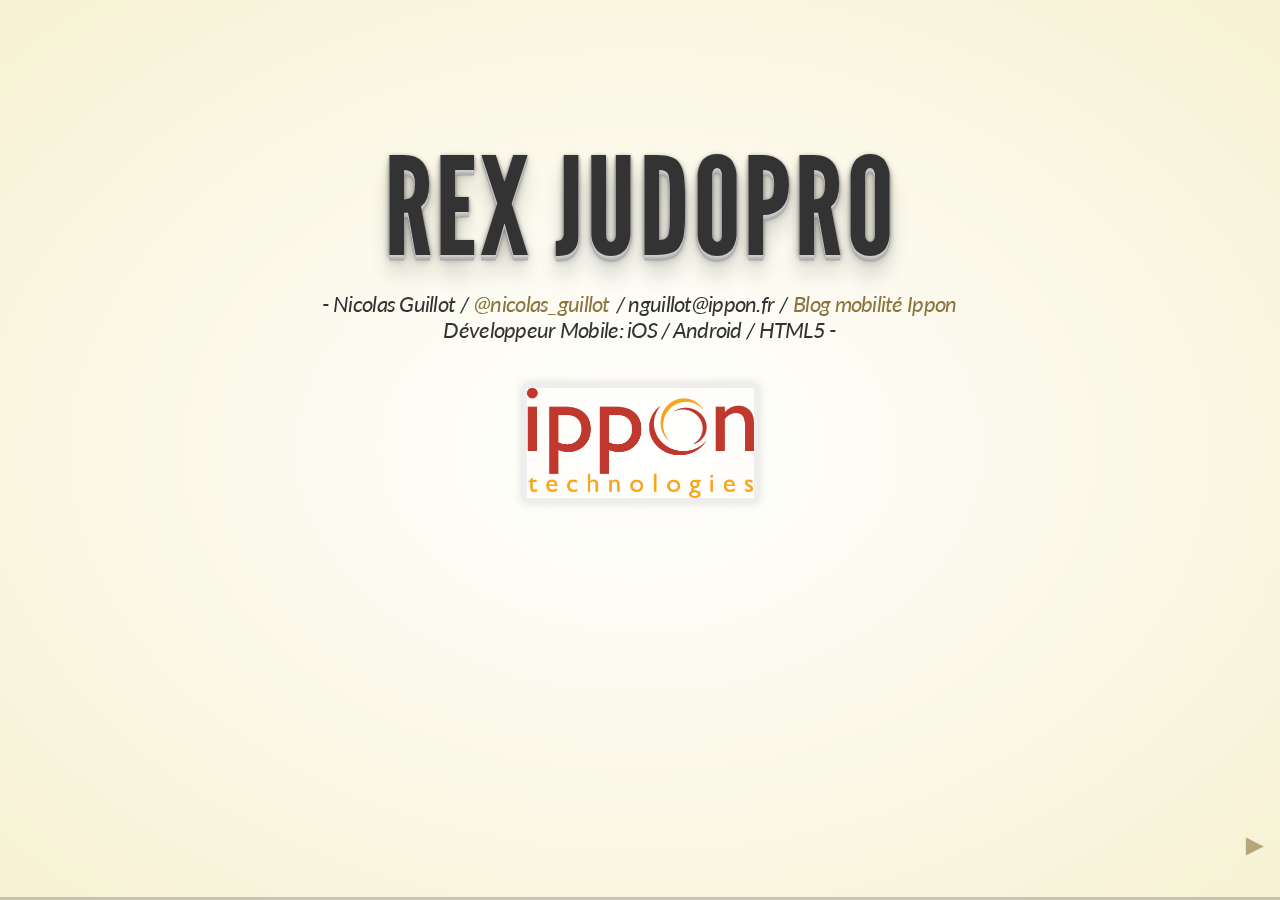
<file: index.html>
<!doctype html>
<html lang="en" xmlns="http://www.w3.org/1999/html" xmlns="http://www.w3.org/1999/html">
	
	<head>
		<meta charset="utf-8">
		
		<title>REX Judopro</title>

		<meta name="description" content="A framework for easily creating beautiful presentations using HTML">
		<meta name="author" content="Hakim El Hattab">

		<meta name="apple-mobile-web-app-capable" content="yes" />
		<meta name="apple-mobile-web-app-status-bar-style" content="black-translucent" />
		
		<link href='http://fonts.googleapis.com/css?family=Lato:400,700,400italic,700italic' rel='stylesheet' type='text/css'>
		
		<link rel="stylesheet" href="css/reveal.css">
        <link rel="stylesheet" href="css/messages.css">
		<link rel="stylesheet" href="css/theme/beige.css" id="theme">

		<!-- For syntax highlighting -->
		<link rel="stylesheet" href="lib/css/zenburn.css">

		<!-- If the query includes 'print-pdf', use the PDF print sheet -->
		<script>
			document.write( '<link rel="stylesheet" href="css/print/' + ( window.location.search.match( /print-pdf/gi ) ? 'pdf' : 'paper' ) + '.css" type="text/css" media="print">' );
		</script>

		<!--[if lt IE 9]>
		<script src="lib/js/html5shiv.js"></script>
		<![endif]-->
	</head>
	
	<body>
		
		<div class="reveal">

			<div class="slides">
				<section>
                    <h1>REX Judopro</h1>
                    <p>
                        <i>
                            <small>
                                - Nicolas Guillot / <a href="http://twitter.com/nicolas_guillot">@nicolas_guillot</a>
                                / nguillot@ippon.fr
                                / <a href="http://www.ippon-mobile.fr/blog/">Blog mobilité Ippon</a>
                                <br />Développeur Mobile: iOS / Android / HTML5 -
                            </small>
                        </i>
                    <p>
                        <a href="" class="image">
                            <img width="227" height="110" src="./images/logo.png" alt="Logo Ippon">
                        </a>
				</section>

                <section>
                    <h2>Dev natif vs dev hybride</h2>
                    <ul>
                        <li>Caractéristiques : dev natif et hybride</li>
                        <li>Problèmes rencontrés</li>
                        <li>Quels axes d'améliorations?</li>
                        <li>Que choisir ?</li>
                    </ul>
                </section>

                <section>
                    <h2>Dev natif vs dev hybride</h2>
                    <ul>
                        <li><strong>Caractéristiques : dev natif et hybride</strong></li>
                        <li>Problèmes rencontrés</li>
                        <li>Quels axes d'améliorations?</li>
                        <li>Que choisir ?</li>
                    </ul>
                </section>

                <section>
                    <h2>Caractéristiques (1/2)</h2>
                    <p>Natif :</p>
                    <ul>
                        <li>Chaque OS porte ses propres conventions ergonomiques</li>
                        <li>Permet de maximiser l'expérience utilisateur</li>
                        <li>Les coûts peuvent devenir important si on doit développer pour plusieurs plateformes.</li>
                    </ul>
                </section>

                <section>
                    <h2>Caractéristiques (2/2)</h2>
                    <p>Hybride :</p>
                    <ul>
                        <li>Porte la promesse de réutiliser tout ou partie du code entre les différents OS.</li>
                        <li>De multiple solutions techniques existes (Angular, Backbone, Zepto, JQuery..)</li>
                        <li>Plus la vue est compliquée, plus son temps de développement se rapproche du natif. Mais on mutualise.</li>
                    </ul>
                </section>

                <section>
                    <h2>Dev natif vs dev hybride</h2>
                    <ul>
                        <li>Caractéristiques : dev natif et hybride</li>
                        <li><strong>Problèmes rencontrés</strong></li>
                        <li>Quels axes d'améliorations?</li>
                        <li>Que choisir ?</li>
                    </ul>
                </section>

                <section>
                    <h2>Problèmes rencontrés</h2>
                    <ul>
                        <li><strong>Application iOS</strong></li>
                        <li>Application hybride</li>
                        <li>Problèmes communs</li>
                    </ul>
                </section>

                <section>
                    <h2>Application iOS (1/3)</h2>
                    <ul>
                        <li>Prise en main du langage : seul l'expérience ou une formation adéquate permet d'utiliser les conventions adaptées.</li>
                        <li>Le langage évolue rapidement, penser à un choix viable pour le futur.</li>
                        <li>Problématique de l'achat in-app : il faut rentrer dans le moule Apple.</li>
                    </ul>
                </section>

                <section>
                    <h2>Application iOS (2/3)</h2>
                    <ul>
                        <li>Validation Apple : prévoir un délai conséquent, en cas de refus il faut s'adapter à leur langage, tout est policé.</li>
                        <li>Taille et temps de réponse de l'appli : suivre les bonnes pratiques et minimiser l'utilisation des images pour la construction de l'interface.</li>
                    </ul>
                </section>

                <section>
                    <h2>Application iOS (3/3)</h2>
                    <ul>
                        <li>Attention aux scroll horizontal : ne charger que quelques élements</li>
                        <li>Faire de la veille en suivant les WWDC : astuces, nouveautés</li>
                    </ul>
                </section>

                <section>
                    <h2>Problèmes rencontrés</h2>
                    <ul>
                        <li>Application iOS</li>
                        <li><strong>Application hybride</strong></li>
                        <li>Problèmes communs</li>
                    </ul>
                </section>
                <section>
                    <h2>Application hybride (1/5)</h2>
                    <ul>
                        <li>Bien choisir ses frameworks en fonction de son utilisation et de son équipe.</li>
                        <li>Attention à l'utilisation multiplateforme de PhoneGap : éviter de charger <em>cordova.js</em> à chaud.</li>
                        <li>Une interface pensée en natif peut ne pas correspondre à une interface HTML5.</li>
                    </ul>
                </section>

                <section>
                    <h2>Application hybride (2/5)</h2>
                    <ul>
                        <li>Problème avec PhoneGap pour lire les vidéos Youtube.</li>
                        <li>Penser aux transitions entre les pages, mais penser aussi à tester sur les devices cibles!</li>
                        <li>Utilisation de plugins PhoneGap pour l'achat in-app et la publicité.</li>
                    </ul>
                </section>

                <section>
                    <h2>Application hybride (3/5)</h2>
                    <p>Performances webview/Sencha Touch 2:</p>
                    <a href="" class="image">
                        <img src="./images/sencha-iOS.png" alt="Logo Ippon">
                    </a>
                    <p><small>Source : <a href="https://speakerdeck.com/mgcrea/PhoneGap-plugins-meetup-paris-at-adobefrance">Meetup PhoneGap</a> Olivier Louvignes</small></p>
                </section>

                <section>
                    <h2>Application hybride (4/5)</h2>
                    <p>Performances webview/Sencha Touch 2:</p>
                    <a href="" class="image">
                        <img src="./images/sencha-Android.png" alt="Performances Sencha touch2">
                    </a>
                    <p><small>Source : <a href="https://speakerdeck.com/mgcrea/PhoneGap-plugins-meetup-paris-at-adobefrance">Meetup PhoneGap</a> Olivier Louvignes</small></p>
                </section>

                <section>
                    <h2>Application hybride (5/5)</h2>
                    <p>Différence de support HTML5/CSS/JS/SVG:</p>
                    <a href="" class="image">
                        <img src="./images/htmlSupport.png" alt="Adoption HTML JS CSS sur Android et iOS">
                    </a>
                    <p><small>Source : <a href="http://caniuse.com/#agents=ios_saf,android">Can I use...</a></small></p>
                </section>

                <section>
                    <h2>Problèmes rencontrés</h2>
                    <ul>
                        <li>Application iOS</li>
                        <li>Application hybride</li>
                        <li><strong>Problèmes communs</strong></li>
                    </ul>
                </section>
                <section>
                    <h2>Problèmes communs</h2>
                    <ul>
                        <li>Gestion des images: tailles et pixel ratio -> service adapté à notre besoin</li>
                        <li>Utilisation de cache client et serveur</li>
                    </ul>
                </section>

                <section>
                    <h2>Dev natif vs dev hybride</h2>
                    <ul>
                        <li>Caractéristiques : dev natif et hybride</li>
                        <li>Problèmes rencontrés</li>
                        <li><strong>Quels axes d'améliorations?</strong></li>
                        <li>Que choisir ?</li>
                    </ul>
                </section>

                <section>
                    <h2>Axes d'améliorations</h2>
                    <ul>
                        <li><strong>Comment améliorer l'existant?</strong></li>
                        <li>Est-il possible d'améliorer le rapport expérience utilisateur / coûts ?</li>
                    </ul>
                </section>

                <section>
                    <h2>Axes d'améliorations</h2>
                    <p>Comment améliorer l'existant?</p>
                    <ul>
                        <li><strong>Améliorer l'architecture de l'application web : pistes possibles dans le livre <a href="http://www.css-maintenables.fr">CSS Maintenables</a></strong></li>
                        <li>Utiliser un framework MVC plus adapté.</li>
                    </ul>
                </section>

                <section>
                    <h2>Axes d'améliorations</h2>
                    <p>Comment améliorer l'existant?</p>
                    <ul>
                        <li>Améliorer l'architecture de l'application web : pistes possibles dans le livre <a href="http://www.css-maintenables.fr">CSS Maintenables</a></li>
                        <li><strong>Utiliser un framework MVC plus adapté.</strong></li>
                    </ul>
                </section>

                <section>
                    <h2>Axes d'améliorations</h2>
                    <ul>
                        <li>Comment améliorer l'existant?</li>
                        <li><strong>Est-il possible d'améliorer le rapport expérience utilisateur / coûts ?</strong></li>
                    </ul>
                </section>

                <section>
                    <h2>Axes d'améliorations : expérience utilisateur / coûts</h2>
                    <p>Différentes visions possibles :</p>
                    <ul>
                        <li><strong>Tout natif : améliorer sa productivité</strong></li>
                        <li>Avoir une interface hybride HTML/native</li>
                        <li>Avoir un code métier "cross plateform"</li>
                    </ul>
                    <br />
                    <p><small>Source : intérprétation très personnelle d'un <a href="http://martinfowler.com/articles/multiMobile/">article</a> de Martin Fowler.</small></p>
                </section>

                <section>
                    <h2>Axes d'améliorations : améliorer sa productivité</h2>
                    <ul>
                        <li>Pour iOS <a href="http://developer.apple.com/library/mac/#releasenotes/ObjectiveC/RN-TransitioningToARC/Introduction/Introduction.html">ARC est disponible</a> à partir d'iOS 4.</li>
                        <li>Utilisation des Storyboard et des dernières avancés d'Objective-C si possibles.</li>
                        <li>Utilisation de libraries utilitaires :  <a href="http://restkit.org">RestKit</a>,
                            <a href="http://www.touch-code-magazine.com/JSONModel/">JSONModel</a>,
                            <a href="http://blog.mugunthkumar.com/products/ios-framework-introducing-mknetworkkit/">MKNetworkKit</a>,
                            <a href="https://github.com/luisobo/Nocilla">Nocilla</a> stubs, ...</li>
                    </ul>
                </section>

                <section>
                    <h2>Axes d'améliorations : expérience utilisateur / coûts</h2>
                    <p>Différentes visions possibles :</p>
                    <ul>
                        <li>Tout natif : améliorer sa productivité</li>
                        <li><strong>Avoir une interface hybride HTML/native</strong></li>
                        <li>Avoir un code métier "cross plateform"</li>
                    </ul>
                    <br />
                    <p><small>Source : intérprétation très personnelle d'un <a href="http://martinfowler.com/articles/multiMobile/">article</a> de Martin Fowler.</small></p>
                </section>

                <section>
                    <h2>Axes d'améliorations : interface hybride</h2>
                    <p><small><a href="http://mobile.smashingmagazine.com/2012/06/18/mobile-considerations-in-user-experience-design-web-or-native/">Smashing Magazine :</a> </small></p>
                    <blockquote cite="http://mobile.smashingmagazine.com/2012/06/18/mobile-considerations-in-user-experience-design-web-or-native/">
So, write once, run anywhere is a dangerous myth. Cross-platform applications that compete successfully are write once, optimize everywhere.
                    </blockquote>
                </section>

                <section>
                    <h2>Axes d'améliorations : interface hybride</h2>
                    <p><strong>Une interface purement web n'aura jamais la même ergonomie qu'une interface native.</strong>
                    Comment améliorer l'intégration de l'app dans l'OS et l'expérience utilisateur ?</p>
                </section>

                <section>
                    <h2>Axes d'améliorations : interface hybride</h2>
                    <ul>
                        <li>Utiliser avec parcimonie les élements d'interface HTML.</li>
                        <li>Utiliser différents plugins PhoneGap pour représenter les différents paradigme UI selon l'OS :
                            <a href="https://github.com/mgcrea/cordova-actionsheet">ActionSheet</a>
                        </li>
                        <li>Jongler entre les Webview (sans les multiplier) pour pouvoir utiliser les composants de navigation natifs.</li>
                    </ul>
                </section>

                <section>
                    <h2>Axes d'améliorations : expérience utilisateur / coûts</h2>
                    <p>Différentes visions possibles :</p>
                    <ul>
                        <li>Tout natif : améliorer sa productivité</li>
                        <li>Avoir une interface hybride HTML/native</li>
                        <li><strong>Avoir un code métier "cross plateform"</strong></li>
                    </ul>
                    <br />
                    <p><small>Source : intérprétation très personnelle d'un <a href="http://martinfowler.com/articles/multiMobile/">article</a> de Martin Fowler.</small></p>
                </section>

                <section>
                    <h2>Axes d'améliorations : code métier "cross plateform"</h2>
                    <p>Titanium (dev JS, génération code natif) : </p>
                    <ul>
                        <li>Le code est généré: comment l'optimiser?</li>
                        <li>Au niveau des fonctionnalités : + petit dénominateur commun</li>
                        <li>Accès aux dernières fonctionnalités natives ?</li>
                    </ul>
                </section>

                <section>
                    <h2>Axes d'améliorations : code métier "cross plateform"</h2>
                    <p>Solution naissante : <a href="http://calatrava.github.com">Calatrava</a></p>
                    <ul>
                        <li>Code métier en JS.</li>
                        <li>Permet aussi de mélanger interface native et HTML.</li>
                        <li>Pour les apps ayant un code métier complexe.</li>
                    </ul>
                </section>

                <section>
                    <h2>Axes d'améliorations : code métier "cross plateform"</h2>
                    <p>Pour une solution "maison" on peut aussi utilisé la
                        <a href="https://github.com/zynga/jsbindings#readme">technique</a>
                        employée par cocos2d (<a href="https://github.com/zynga/jsbindings">binding</a> API native vers JS).</p>
                    <ul>
                        <li>Pour les apps ayant un code métier complexe.</li>
                    </ul>
                </section>

                <section>
                    <h2>Dev natif vs dev hybride</h2>
                    <ul>
                        <li>Caractéristiques : dev natif et hybride</li>
                        <li>Problèmes rencontrés</li>
                        <li>Quels axes d'améliorations?</li>
                        <li><strong>Que choisir ?</strong></li>
                    </ul>
                </section>

                <section>
                    <h2>Que choisir ?</h2>
                    <ul>
                        <li><strong>Ne pas oublier les guidlines</strong></li>
                        <li>Quelques pistes</li>
                    </ul>
                </section>

                <section>
                    <h2>Guidelines</h2>
                    <p>Viser l'excellence...</p>
                    <blockquote cite="http://mobile.smashingmagazine.com/2012/06/18/mobile-considerations-in-user-experience-design-web-or-native/">
Remember that there are already too many things out there. We don’t need more things. We need things that work better.
                    </blockquote>
                </section>

                <section>
                    <h2>Guidelines</h2>
                    <p>Pour les utilisateurs...</p>
                    <blockquote cite="http://mobile.smashingmagazine.com/2012/06/18/mobile-considerations-in-user-experience-design-web-or-native/">
                        The worst thing you could do, of course, is disrespect all of your users by creating a lowest-common-denominator application that gives every user on every platform an unoptimized user experience.
                    </blockquote>
                </section>

                <section>
                    <h2>Guidelines</h2>
                    <p>Dans la culture de son OS!</p>
                    <blockquote cite="http://mobile.smashingmagazine.com/2012/06/18/mobile-considerations-in-user-experience-design-web-or-native/">
NATIVE IS NOT NECESSARILY BETTER, BUT IT IS NATIVE. The only way to create applications that conform to the norms — that is, the culture and language — of a given platform is to use native technologies.
                    </blockquote>
                </section>

                <section>
                    <h2>Que choisir ?</h2>
                    <ul>
                        <li>Ne pas oublier les guidlines</li>
                        <li><strong>Quelques pistes</strong></li>
                    </ul>
                </section>

                <section>
                    <h2>Quelques pistes</h2>
                    <p>Les applications hybrides peuvent être plus appropriées pour :</p>
                    <ul>
                        <li>Les applications centrées sur leur contenu</li>
                        <li>Les applications utilisant peu d'éléments graphiques natif (jeux, ebook..)</li>
                        <ul>
                            <li>Attention, on peut être contraint par des problèmes de performances ou d'UI spécifique.</li>
                        </ul>
                    </ul>
                </section>

                <section>
                    <h2>Quelques pistes</h2>
                    <p>Les applications natives peuvent être plus appropriées pour :</p>
                    <ul>
                        <li>Les applications centrées sur le comportement : l'utilisateur produit du contenu.</li>
                        <li>Les applications necessitant des composants natifs spécifiques (paiement, élément UI)</li>
                        <li>Les applications voulant fournir une expérience utilisateur optimisée.</li>
                    </ul>
                </section>

                <section>
                    <h2>Quelques pistes</h2>
                    <p>Les web app / sites dédiés / sites adaptés (responsive) peuvent être plus appropriés pour :</p>
                    <ul>
                        <li>Les sites voulant couvrir un maximum de population (e-commerce, réseaux sociaux) : attention à leurs optimisations sur les différentes plateformes!</li>
                    </ul>
                </section>

                <section>
                    <h1>Des questions ?</h1>
                </section>

                <section id="fin">
                    <h1>Merci</h1>
                    <p>
                        <i>
                            <small>
                                - Nicolas Guillot / <a href="http://twitter.com/nicolas_guillot">@nicolas_guillot</a>
                                / nguillot@ippon.fr
                                / <a href="http://www.ippon-mobile.fr/blog/">Blog mobilité Ippon</a>
                                <br />Développeur Mobile: iOS / Android / HTML5 -
                            </small>
                        </i>
                    <p>
                        <a href="" class="image">
                            <img width="227" height="110" src="./images/logo.png" alt="Logo Ippon">
                        </a>
                </section>
            </div>
			
		</div>

		<script src="lib/js/head.min.js"></script>
		<script src="js/reveal.min.js"></script>

		<script>
			
			// Full list of configuration options available here:
			// https://github.com/hakimel/reveal.js#configuration
			Reveal.initialize({
				controls: true,
				progress: true,
				history: true,
				
				theme: Reveal.getQueryHash().theme, // available themes are in /css/theme
				transition: Reveal.getQueryHash().transition || 'default', // default/cube/page/concave/zoom/linear/none

				// Optional libraries used to extend on reveal.js
				dependencies: [
					{ src: 'lib/js/highlight.js', async: true, callback: function() { window.hljs.initHighlightingOnLoad(); } },
					{ src: 'lib/js/classList.js', condition: function() { return !document.body.classList; } },
					{ src: 'lib/js/showdown.js', condition: function() { return !!document.querySelector( '[data-markdown]' ); } },
					{ src: 'lib/js/data-markdown.js', condition: function() { return !!document.querySelector( '[data-markdown]' ); } },
					{ src: 'plugin/zoom-js/zoom.js', condition: function() { return !!document.body.classList; } },
					{ src: '/socket.io/socket.io.js', async: true, condition: function() { return window.location.host === 'localhost:1947'; } },
					{ src: 'plugin/speakernotes/client.js', async: true, condition: function() { return window.location.host === 'localhost:1947'; } }
				]
			});
			
		</script>

	</body>
</html>
</file>
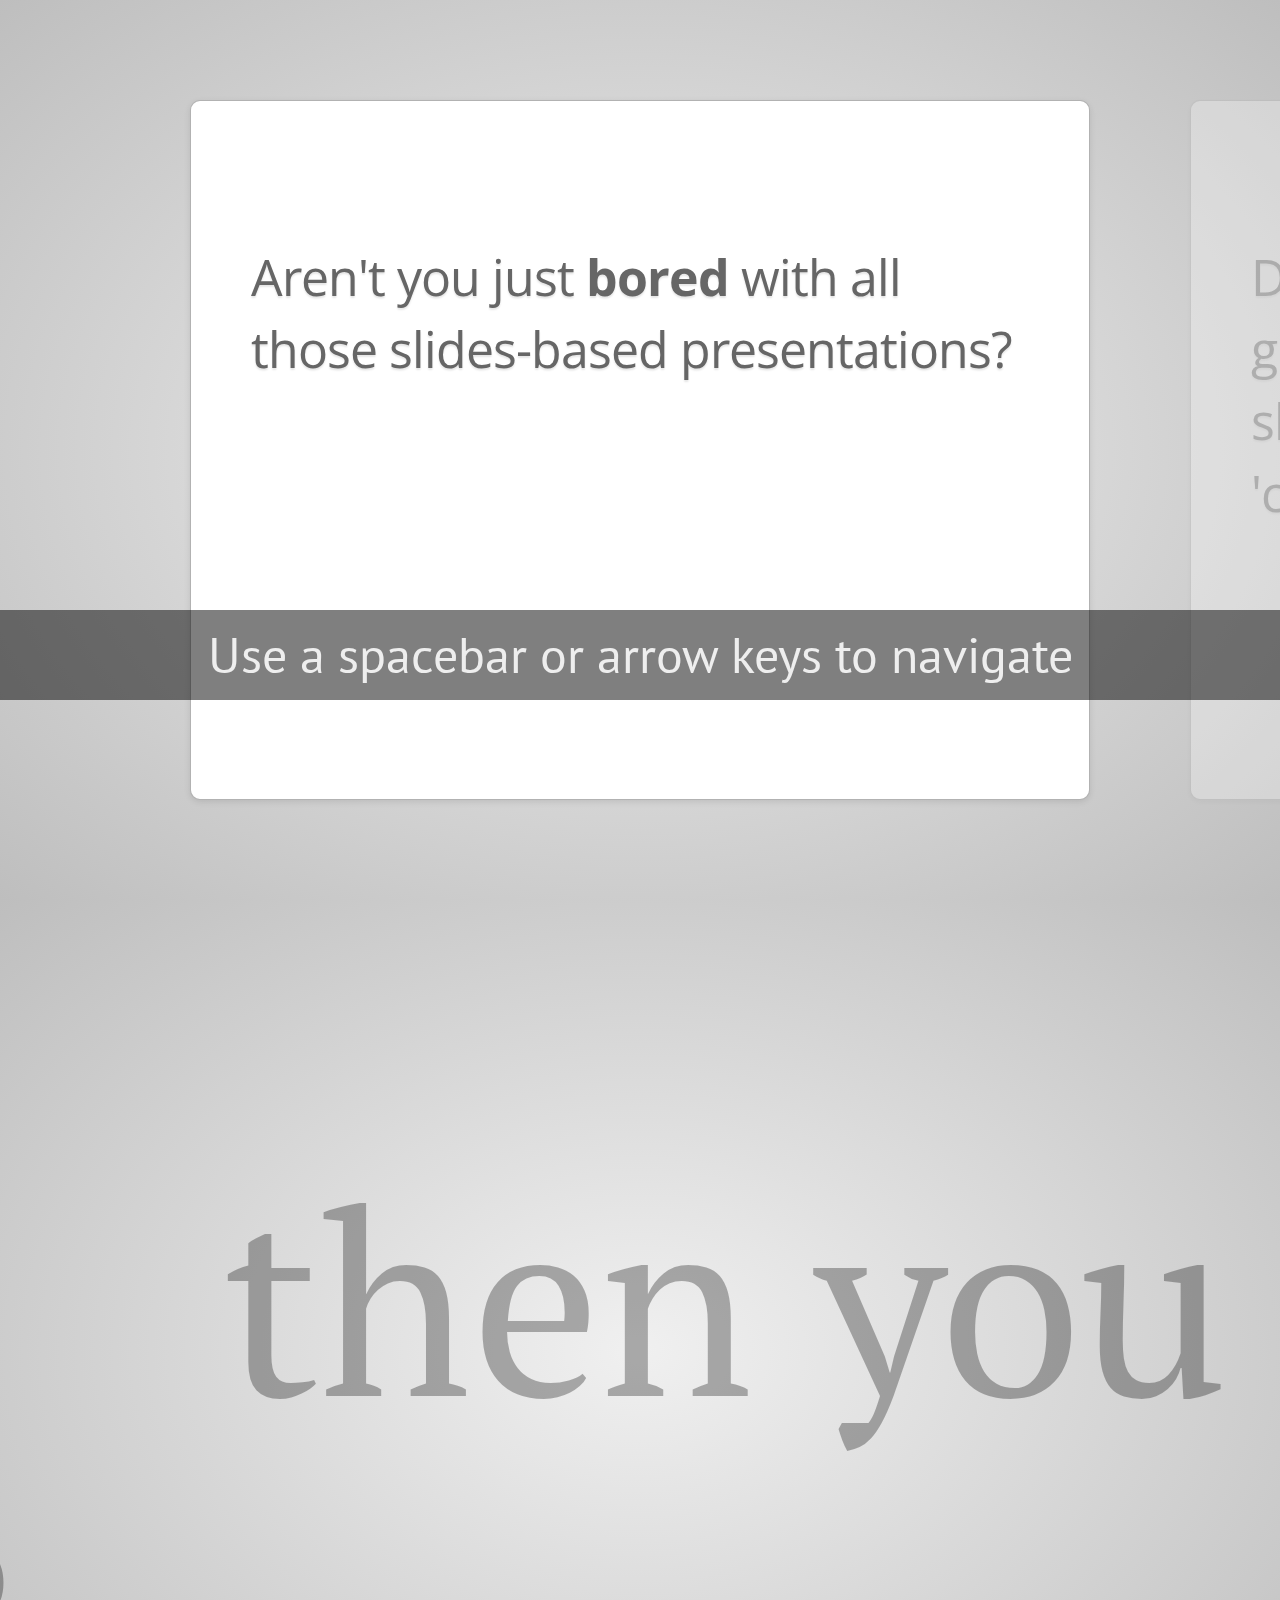
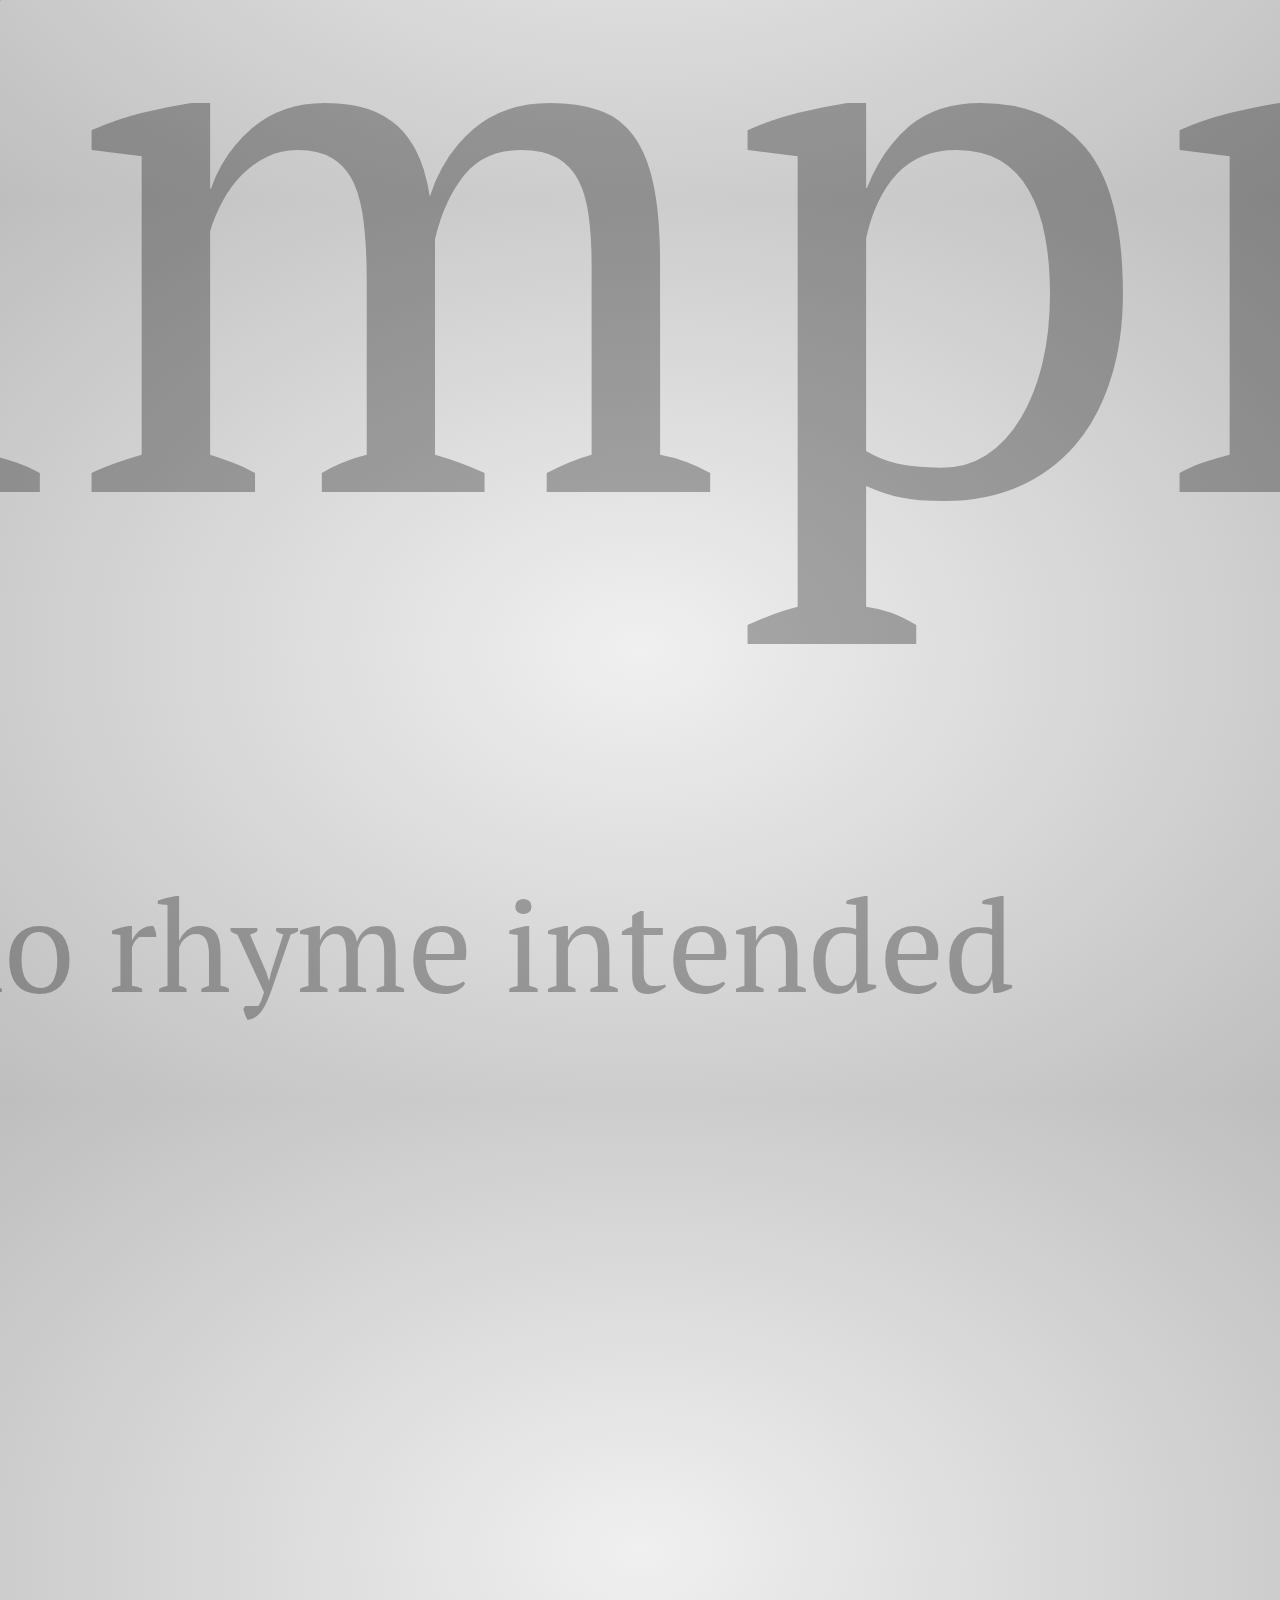
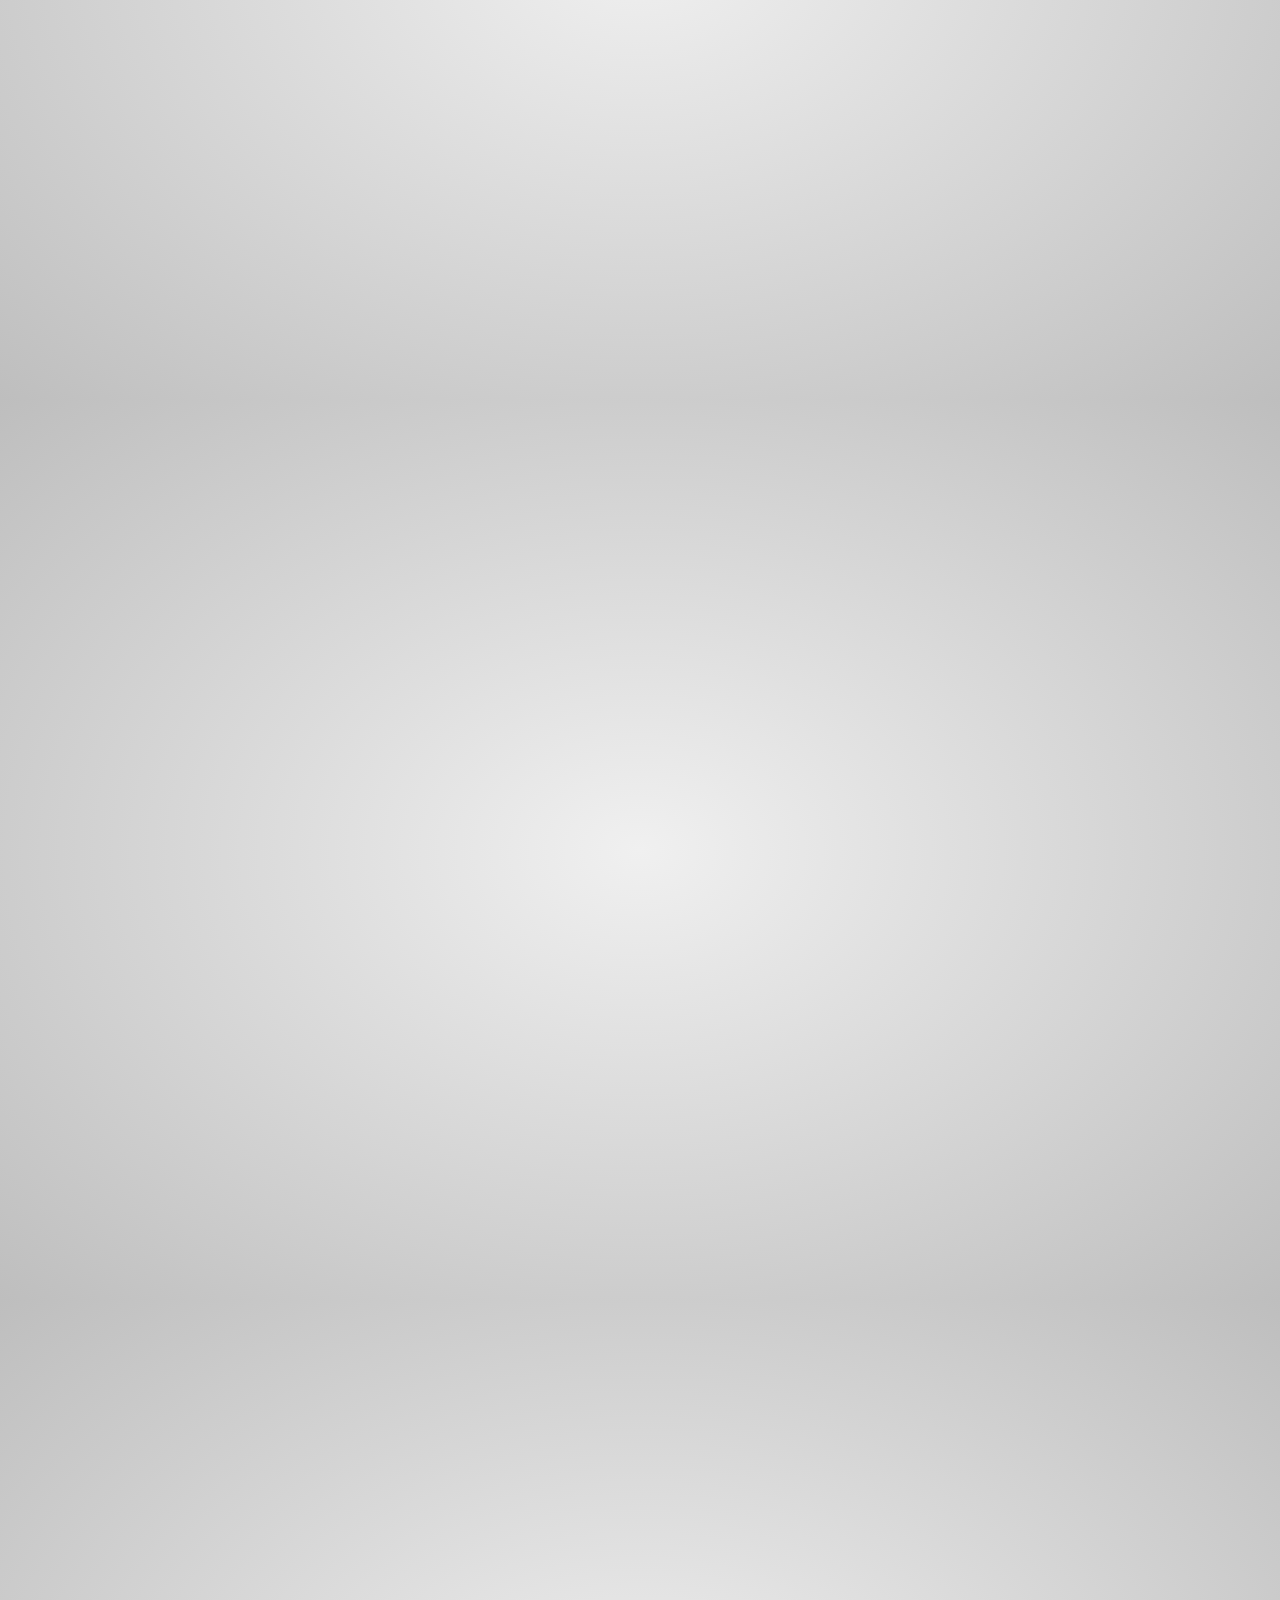
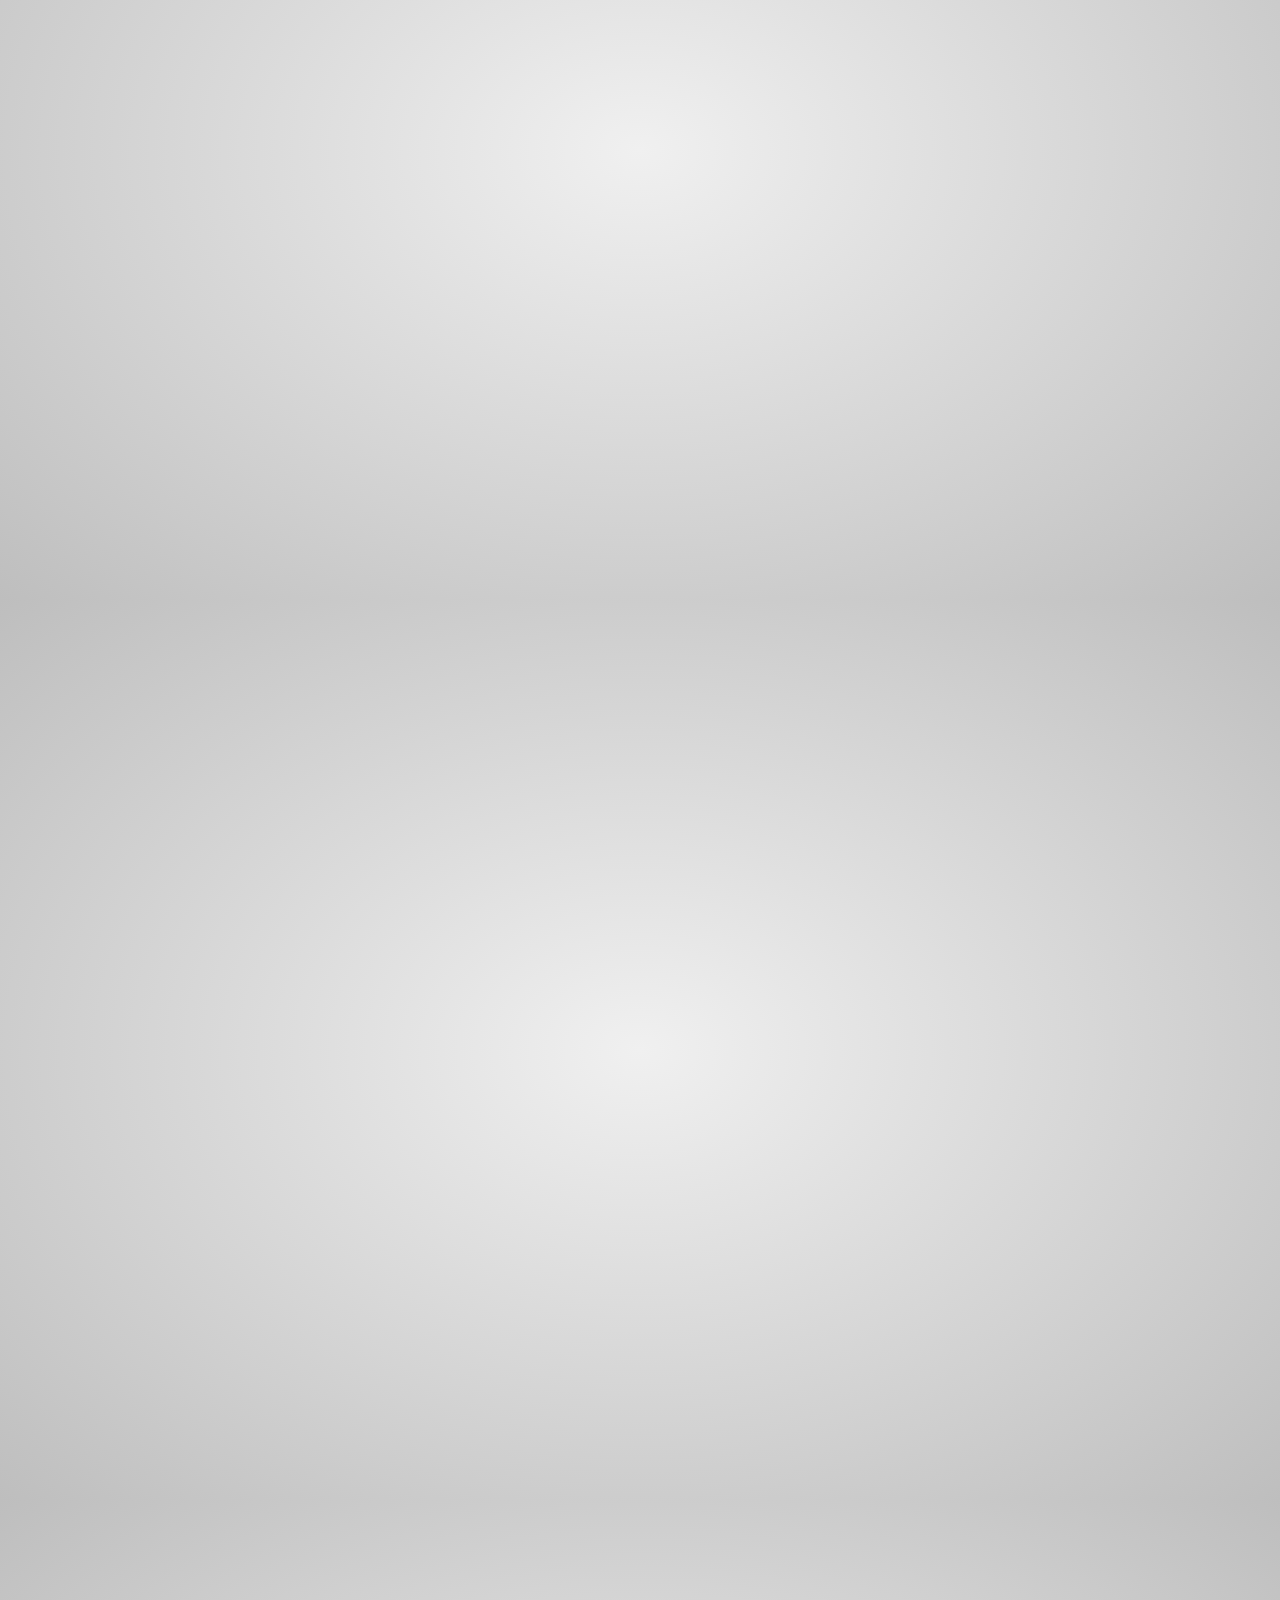
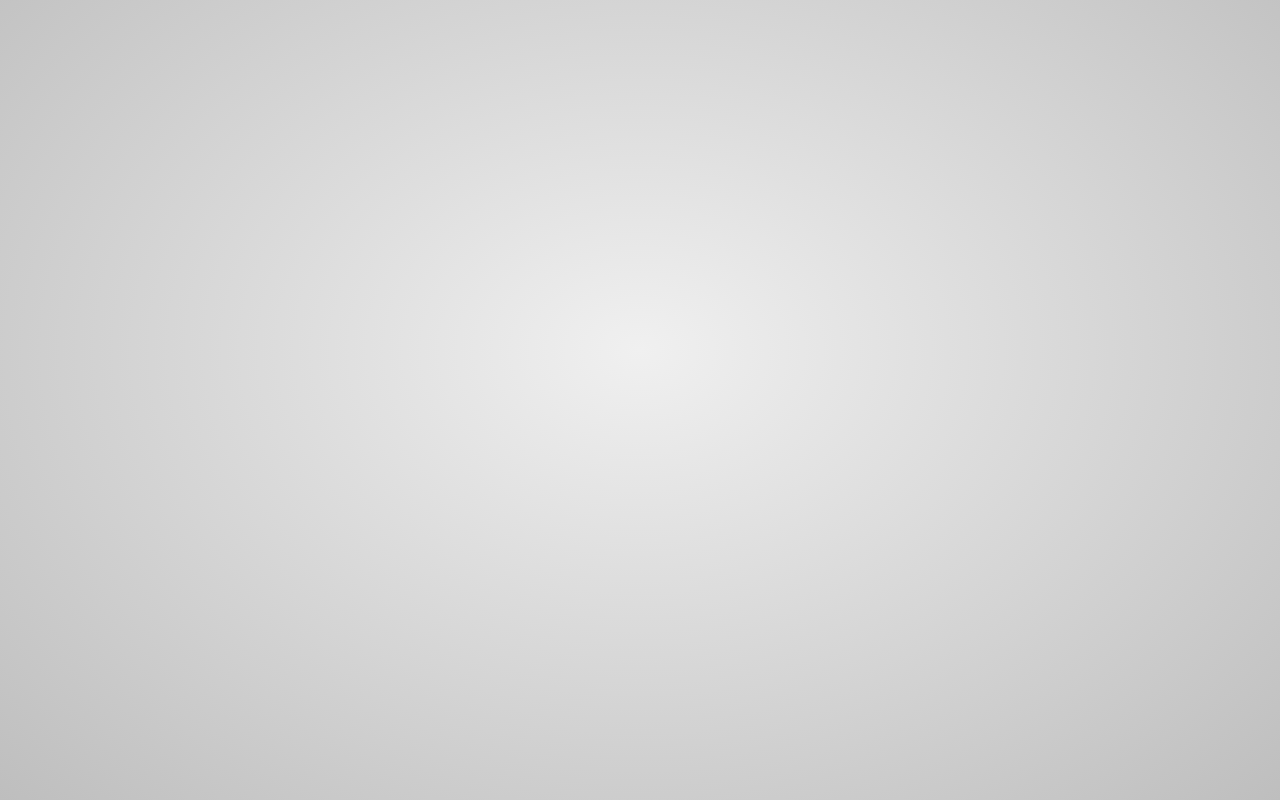
<file: old/example.html>
<!doctype html>

<!--

    Welcome to the light side of the source, young padawan.

    One step closer to learn something interesting you are...

                               ____                  
                            _.' :  `._               
                        .-.'`.  ;   .'`.-.           
               __      / : ___\ ;  /___ ; \      __  
             ,'_ ""--.:__;".-.";: :".-.":__;.--"" _`,
             :' `.t""--.. '<@.`;_  ',@:` ..--""j.' `;
                  `:-.._J '-.-'L__ `-- ' L_..-;'     
                    "-.__ ;  .-"  "-.  : __.-"       
                        L ' /.------.\ ' J           
                         "-.   "--"   .-"            
                        __.l"-:_JL_;-";.__           
                     .-j/'.;  ;""""  / .'\"-.        
                   .' /:`. "-.:     .-" .';  `.      
                .-"  / ;  "-. "-..-" .-"  :    "-.   
             .+"-.  : :      "-.__.-"      ;-._   \  
             ; \  `.; ;                    : : "+. ; 
             :  ;   ; ;                    : ;  : \: 
             ;  :   ; :                    ;:   ;  : 
            : \  ;  :  ;                  : ;  /  :: 
            ;  ; :   ; :                  ;   :   ;: 
            :  :  ;  :  ;                : :  ;  : ; 
            ;\    :   ; :                ; ;     ; ; 
            : `."-;   :  ;              :  ;    /  ; 
             ;    -:   ; :              ;  : .-"   : 
             :\     \  :  ;            : \.-"      : 
              ;`.    \  ; :            ;.'_..--  / ; 
              :  "-.  "-:  ;          :/."      .'  :
               \         \ :          ;/  __        :
                \       .-`.\        /t-""  ":-+.   :
                 `.  .-"    `l    __/ /`. :  ; ; \  ;
                   \   .-" .-"-.-"  .' .'j \  /   ;/ 
                    \ / .-"   /.     .'.' ;_:'    ;  
                     :-""-.`./-.'     /    `.___.'   
                           \ `t  ._  /               
                            "-.t-._:'                

-->

<!--
    
    So you'd like to know how to use impress.js?
    
    You've made the first, very important step -- you're reading the source code.
    And that's how impress.js presentations are built -- with HTML and CSS code.
    
    Believe me, you need quite decent HTML and CSS skills to be able to use impress.js effectively.
    And what is even more important, you need to be a designer, too, because there are no default
    styles for impress.js presentations, there is no default or automatic layout for them.
    
    You need to design and build it by hand.
    
    So...
    
    Would you still like to know how to use impress.js?
    
-->

<html lang="en">
<head>
    <meta charset="utf-8" />
    <meta name="viewport" content="width=1024" />
    <meta name="apple-mobile-web-app-capable" content="yes" />
    <title>impress.js | presentation tool based on the power of CSS3 transforms and transitions in modern browsers | by Bartek Szopka @bartaz</title>
    
    <meta name="description" content="impress.js is a presentation tool based on the power of CSS3 transforms and transitions in modern browsers and inspired by the idea behind prezi.com." />
    <meta name="author" content="Bartek Szopka" />

    <link href="http://fonts.googleapis.com/css?family=Open+Sans:regular,semibold,italic,italicsemibold|PT+Sans:400,700,400italic,700italic|PT+Serif:400,700,400italic,700italic" rel="stylesheet" />

    <!--
        
        Impress.js doesn't depend on any external stylesheet. Script adds all styles it needs for
        presentation to work.
        
        This style below contains styles only for demo presentation. Browse it to see how impress.js
        classes are used to style presentation steps, or how to apply fallback styles, but I don't want
        you to use them directly in your presentation.
        
        Be creative, build your own. We don't really want all impress.js presentations to look the same,
        do we?
        
        When creating your own presentation get rid of this file. Start from scratch, it's fun!
        
    -->
    <link href="css/impress-demo.css" rel="stylesheet" />
    
    <link rel="shortcut icon" href="favicon.png" />
    <link rel="apple-touch-icon" href="apple-touch-icon.png" />
</head>

<!--
    
    Body element is used by impress.js to set some useful class names, that will allow you to detect
    the support and state of the presentation in CSS or other scripts.
    
    First very useful class name is `impress-not-supported`. This class means, that browser doesn't
    support features required by impress.js, so you should apply some fallback styles in your CSS.
    It's not necessary to add it manually on this element. If the script detects that browser is not
    good enough it will add this class, but keeping it in HTML means that users without JavaScript
    will also get fallback styles.
    
    When impress.js script detects that browser supports all required features, this class name will
    be removed.
    
    The class name on body element also depends on currently active presentation step. More details about
    it can be found later, when `hint` element is being described.
    
-->
<body class="impress-not-supported">

<!--
    For example this fallback message is only visible when there is `impress-not-supported` class on body.
-->
<div class="fallback-message">
    <p>Your browser <b>doesn't support the features required</b> by impress.js, so you are presented with a simplified version of this presentation.</p>
    <p>For the best experience please use the latest <b>Chrome</b>, <b>Safari</b> or <b>Firefox</b> browser.</p>
</div>

<!--
    
    Now that's the core element used by impress.js.
    
    That's the wrapper for your presentation steps. In this element all the impress.js magic happens.
    It doesn't have to be a `<div>`. Only `id` is important here as that's how the script find it.
    
    You probably won't need it now, but there are some configuration options that can be set on this element.
    
    To change the duration of the transition between slides use `data-transition-duration="2000"` giving it
    a number of ms. It defaults to 1000 (1s).
    
    You can also control the perspective with `data-perspective="500"` giving it a number of pixels.
    It defaults to 1000. You can set it to 0 if you don't want any 3D effects.
    If you are willing to change this value make sure you understand how CSS perspective works:
    https://developer.mozilla.org/en/CSS/perspective
    
    But as I said, you won't need it for now, so don't worry - there are some simple but interesing things
    right around the corner of this tag ;)
    
-->
<div id="impress">

    <!--
        
        Here is where interesting thing start to happen.
        
        Each step of the presentation should be an element inside the `#impress` with a class name
        of `step`. These step elements are positioned, rotated and scaled by impress.js, and
        the 'camera' shows them on each step of the presentation.
        
        Positioning information is passed through data attributes.
        
        In the example below we only specify x and y position of the step element with `data-x="-1000"`
        and `data-y="-1500` attributes. This means that **the center** of the element (yes, the center)
        will be positioned in point x = -1000px and y = -1500px of the presentation 'canvas'.
        
        It will not be rotated or scaled.
        
    -->
    <div id="bored" class="step slide" data-x="-1000" data-y="-1500">
        <q>Aren't you just <b>bored</b> with all those slides-based presentations?</q>
    </div>

    <!--
        
        The `id` attribute of the step element is used to identify it in the URL, but it's optional.
        If it is not defined, it will get a default value of `step-N` where N is a number of slide.
        
        So in the example below it'll be `step-2`.
        
        The hash part of the url when this step is active will be `#/step-2`.
        
        You can also use `#step-2` in a link, to point directly to this particular step.
        
        Please note, that while `#/step-2` (with slash) would also work in a link it's not recommended.
        Using classic `id`-based links like `#step-2` makes these links usable also in fallback mode.
        
    -->
    <div class="step slide" data-x="0" data-y="-1500">
        <q>Don't you think that presentations given <strong>in modern browsers</strong> shouldn't <strong>copy the limits</strong> of 'classic' slide decks?</q>
    </div>

    <div class="step slide" data-x="1000" data-y="-1500">
        <q>Would you like to <strong>impress your audience</strong> with <strong>stunning visualization</strong> of your talk?</q>
    </div>

    <!--
        
        This is an example of step element being scaled.
        
        Again, we use a `data-` attribute, this time it's `data-scale="4"`, so it means that this
        element will be 4 times larger than the others.
        From presentation and transitions point of view it means, that it will have to be scaled
        down (4 times) to make it back to it's correct size.
        
    -->
    <div id="title" class="step" data-x="0" data-y="0" data-scale="4">
        <span class="try">then you should try</span>
        <h1>impress.js<sup>*</sup></h1>
        <span class="footnote"><sup>*</sup> no rhyme intended</span>
    </div>

    <!--
        
        This element introduces rotation.
        
        Notation shouldn't be a surprise. We use `data-rotate="90"` attribute, meaning that this
        element should be rotated by 90 degrees clockwise.
        
    -->
    <div id="its" class="step" data-x="850" data-y="3000" data-rotate="90" data-scale="5">
        <p>It's a <strong>presentation tool</strong> <br/>
        inspired by the idea behind <a href="http://prezi.com">prezi.com</a> <br/>
        and based on the <strong>power of CSS3 transforms and transitions</strong> in modern browsers.</p>
    </div>

    <div id="big" class="step" data-x="3500" data-y="2100" data-rotate="180" data-scale="6">
        <p>visualize your <b>big</b> <span class="thoughts">thoughts</span></p>
    </div>

    <!--
        
        And now it gets really exiting! We move into third dimension!
        
        Along with `data-x` and `data-y`, you can define the position on third (Z) axis, with
        `data-z`. In the example below we use `data-z="-3000"` meaning that element should be
        positioned far away from us (by 3000px).
        
    -->
    <div id="tiny" class="step" data-x="2825" data-y="2325" data-z="-3000" data-rotate="300" data-scale="1">
        <p>and <b>tiny</b> ideas</p>
    </div>

    <!--
        
        This step here doesn't introduce anything new when it comes to data attributes, but you
        should notice in the demo that some words of this text are being animated.
        It's a very basic CSS transition that is applied to the elements when this step element is
        reached.
        
        At the very beginning of the presentation all step elements are given the class of `future`.
        It means that they haven't been visited yet.
        
        When the presentation moves to given step `future` is changed to `present` class name.
        That's how animation on this step works - text moves when the step has `present` class.
        
        Finally when the step is left the `present` class is removed from the element and `past`
        class is added.
        
        So basically every step element has one of three classes: `future`, `present` and `past`.
        Only one current step has the `present` class.
        
    -->
    <div id="ing" class="step" data-x="3500" data-y="-850" data-rotate="270" data-scale="6">
        <p>by <b class="positioning">positioning</b>, <b class="rotating">rotating</b> and <b class="scaling">scaling</b> them on an infinite canvas</p>
    </div>

    <div id="imagination" class="step" data-x="6700" data-y="-300" data-scale="6">
        <p>the only <b>limit</b> is your <b class="imagination">imagination</b></p>
    </div>

    <div id="source" class="step" data-x="6300" data-y="2000" data-rotate="20" data-scale="4">
        <p>want to know more?</p>
        <q><a href="http://github.com/bartaz/impress.js">use the source</a>, Luke!</q>
    </div>

    <div id="one-more-thing" class="step" data-x="6000" data-y="4000" data-scale="2">
        <p>one more thing...</p>
    </div>

    <!--
        
        And the last one shows full power and flexibility of impress.js.
        
        You can not only position element in 3D, but also rotate it around any axis.
        So this one here will get rotated by -40 degrees (40 degrees anticlockwise) around X axis and
        10 degrees (clockwise) around Y axis.
        
        You can of course rotate it around Z axis with `data-rotate-z` - it has exactly the same effect
        as `data-rotate` (these two are basically aliases).
        
    -->
    <div id="its-in-3d" class="step" data-x="6200" data-y="4300" data-z="-100" data-rotate-x="-40" data-rotate-y="10" data-scale="2">
        <p><span class="have">have</span> <span class="you">you</span> <span class="noticed">noticed</span> <span class="its">it's</span> <span class="in">in</span> <b>3D<sup>*</sup></b>?</p>
        <span class="footnote">* beat that, prezi ;)</span>
    </div>

    <!--
        
        So to make a summary of all the possible attributes used to position presentation steps, we have:
        
        * `data-x`, `data-y`, `data-z` -- they define the position of **the center** of step element on
            the canvas in pixels; their default value is 0;
        * `data-rotate-x`, `data-rotate-y`, 'data-rotate-z`, `data-rotate` -- they define the rotation of
            the element around given axis in degrees; their default value is 0; `data-rotate` and `data-rotate-z`
            are exactly the same;
        * `data-scale` -- defines the scale of step element; default value is 1
        
        These values are used by impress.js in CSS transformation functions, so for more information consult
        CSS transfrom docs: https://developer.mozilla.org/en/CSS/transform
        
    -->
    <div id="overview" class="step" data-x="3000" data-y="1500" data-scale="10">
    </div>

</div>

<!--
    
    Hint is not related to impress.js in any way.
    
    But it can show you how to use impress.js features in creative way.
    
    When the presentation step is shown (selected) its element gets the class of "active" and the body element
    gets the class based on active step id `impress-on-ID` (where ID is the step's id)... It may not be
    so clear because of all these "ids" in previous sentence, so for example when the first step (the one with
    the id of `bored`) is active, body element gets a class of `impress-on-bored`.
    
    This class is used by this hint below. Check CSS file to see how it's shown with delayed CSS animation when
    the first step of presentation is visible for a couple of seconds.
    
    ...
    
    And when it comes to this piece of JavaScript below ... kids, don't do this at home ;)
    It's just a quick and dirty workaround to get different hint text for touch devices.
    In a real world it should be at least placed in separate JS file ... and the touch content should be
    probably just hidden somewhere in HTML - not hard-coded in the script.
    
    Just sayin' ;)
    
-->
<div class="hint">
    <p>Use a spacebar or arrow keys to navigate</p>
</div>
<script>
if ("ontouchstart" in document.documentElement) { 
    document.querySelector(".hint").innerHTML = "<p>Tap on the left or right to navigate</p>";
}
</script>

<!--
    
    Last, but not least.
    
    To make all described above really work, you need to include impress.js in the page.
    I strongly encourage to minify it first.
    
    In here I just include full source of the script to make it more readable.
    
    You also need to call a `impress().init()` function to initialize impress.js presentation.
    And you should do it in the end of your document. Not only because it's a good practice, but also
    because it should be done when the whole document is ready.
    Of course you can wrap it in any kind of "DOM ready" event, but I was too lazy to do so ;)
    
-->
<script src="js/impress.js"></script>
<script>impress().init();</script>

<!--
    
    The `impress()` function also gives you access to the API that controls the presentation.
    
    Just store the result of the call:
    
        var api = impress();
    
    and you will get three functions you can call:
    
        `api.init()` - initializes the presentation,
        `api.next()` - moves to next step of the presentation,
        `api.prev()` - moves to previous step of the presentation,
        `api.goto( idx | id | element, [duration] )` - moves the presentation to the step given by its index number
                id or the DOM element; second parameter can be used to define duration of the transition in ms,
                but it's optional - if not provided default transition duration for the presentation will be used.
    
    You can also simply call `impress()` again to get the API, so `impress().next()` is also allowed.
    Don't worry, it wont initialize the presentation again.
    
    For some example uses of this API check the last part of the source of impress.js where the API
    is used in event handlers.
    
-->

</body>
</html>

<!--
    
    Now you know more or less everything you need to build your first impress.js presentation, but before
    you start...
    
    Oh, you've already cloned the code from GitHub?
    
    You have it open in text editor?
    
    Stop right there!
    
    That's not how you create awesome presentations. This is only a code. Implementation of the idea that
    first needs to grow in your mind.
    
    So if you want to build great presentation take a pencil and piece of paper. And turn off the computer.
    
    Sketch, draw and write. Brainstorm your ideas on a paper. Try to build a mind-map of what you'd like
    to present. It will get you closer and closer to the layout you'll build later with impress.js.
    
    Get back to the code only when you have your presentation ready on a paper. It doesn't make sense to do
    it earlier, because you'll only waste your time fighting with positioning of useless points.
    
    If you think I'm crazy, please put your hands on a book called "Presentation Zen". It's all about 
    creating awesome and engaging presentations.
    
    Think about it. 'Cause impress.js may not help you, if you have nothing interesting to say.
    
-->

<!--
    
    Are you still reading this?
    
    For real?
    
    I'm impressed! Feel free to let me know that you got that far (I'm @bartaz on Twitter), 'cause I'd like
    to congratulate you personally :)
    
    But you don't have to do it now. Take my advice and take some time off. Make yourself a cup of coffee, tea,
    or anything you like to drink. And raise a glass for me ;)
    
    Cheers!
    
-->
</file>
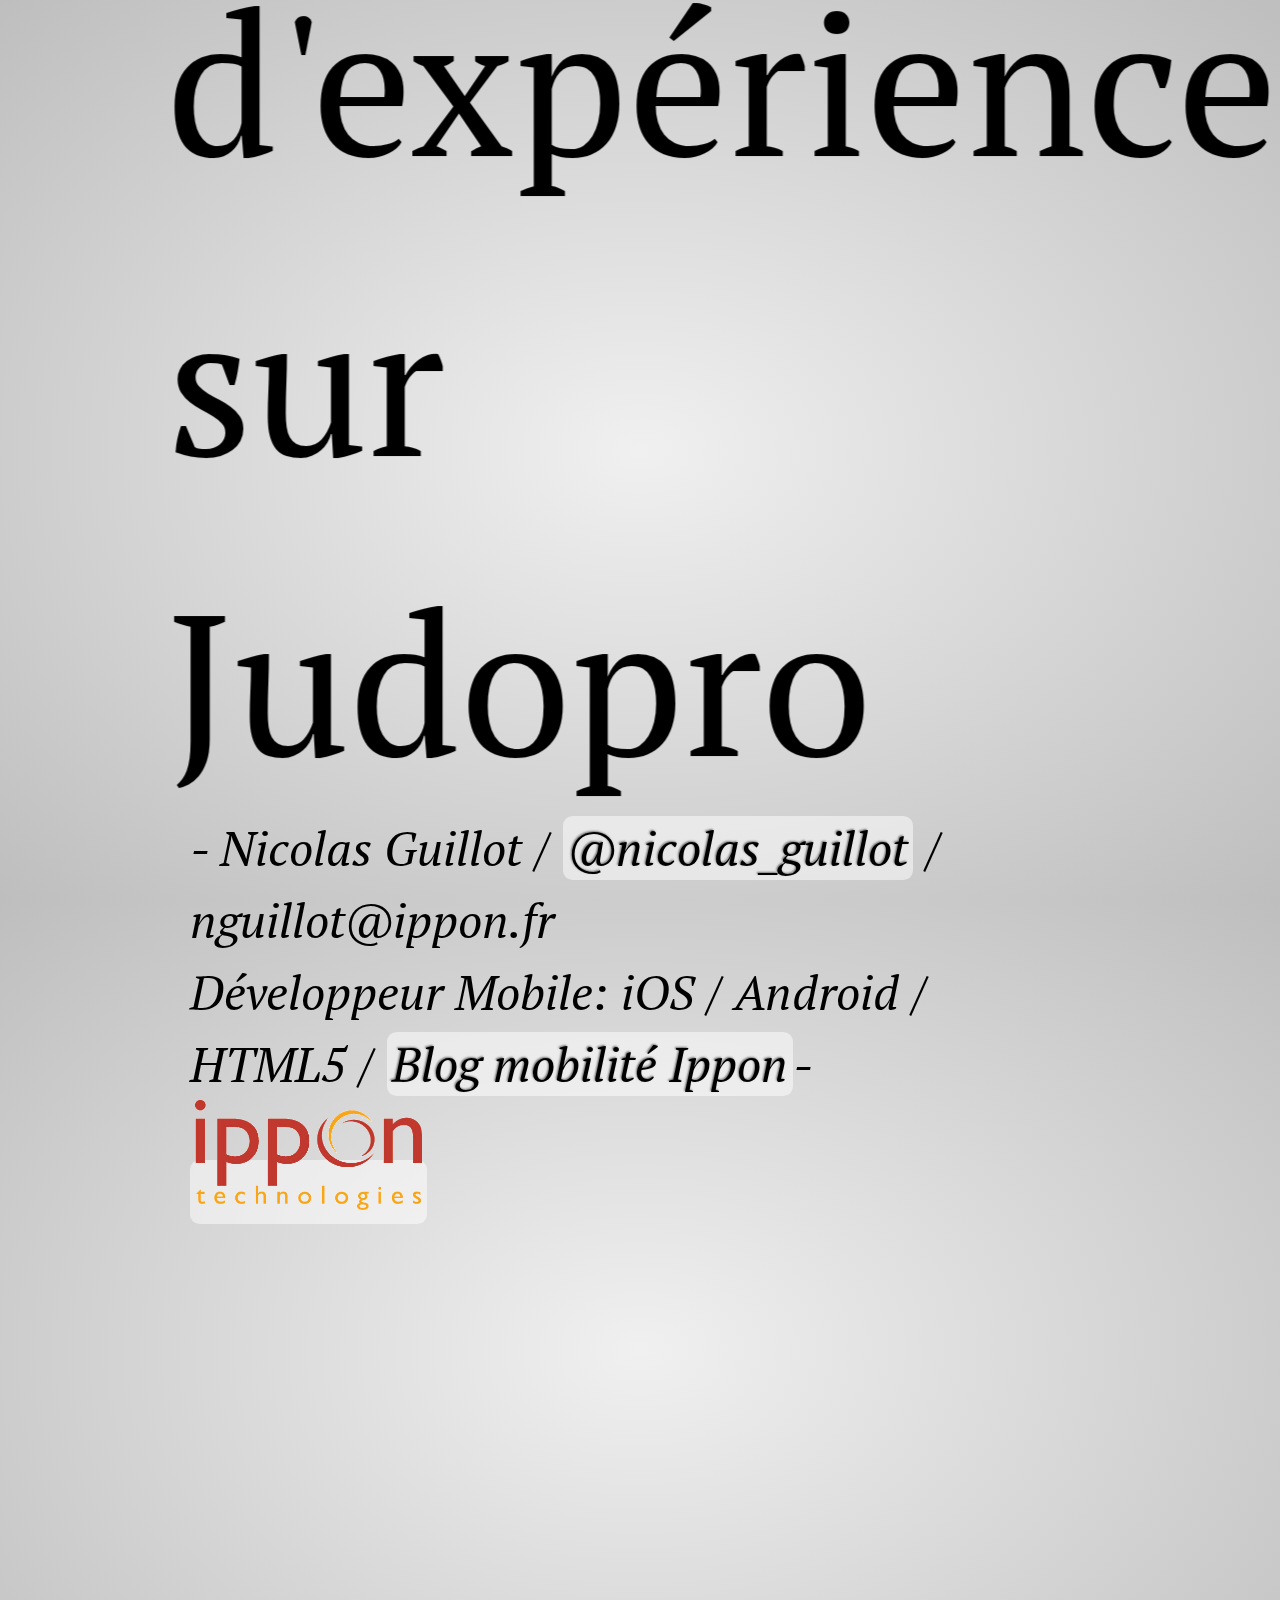
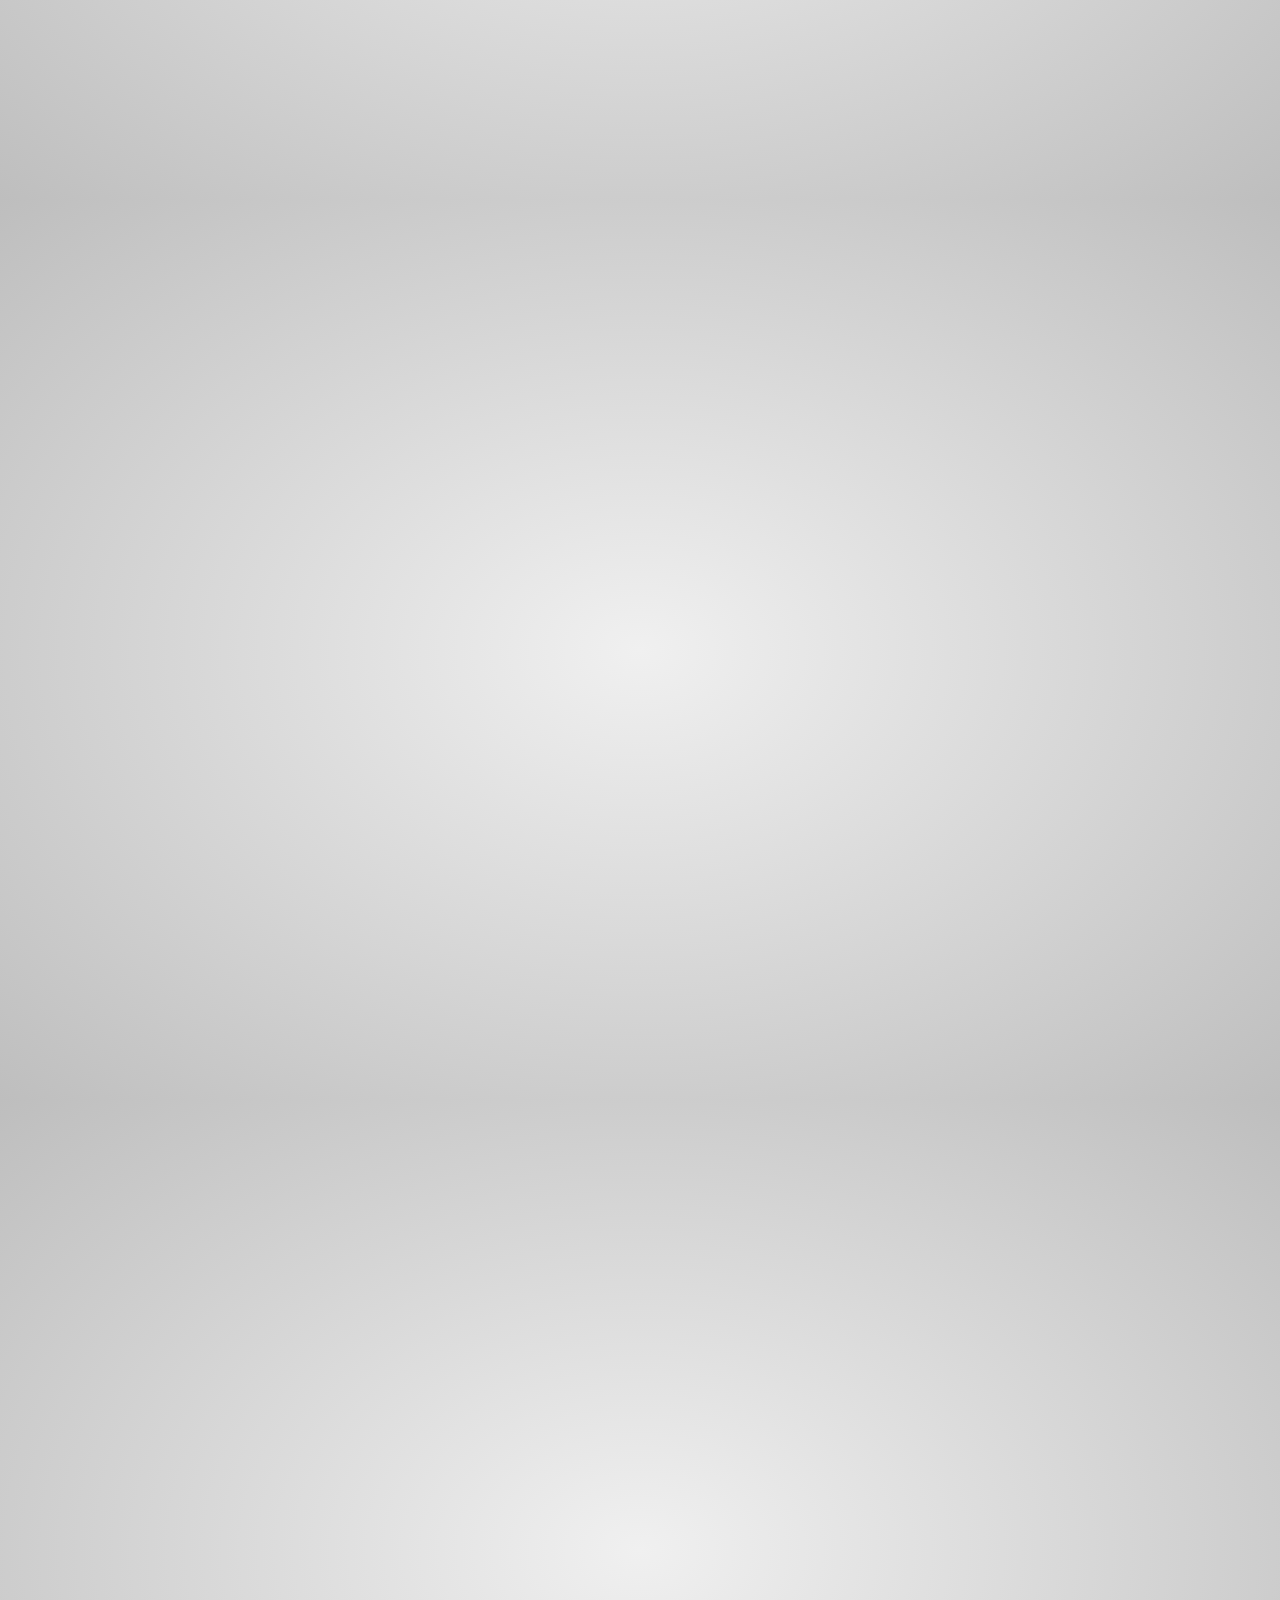
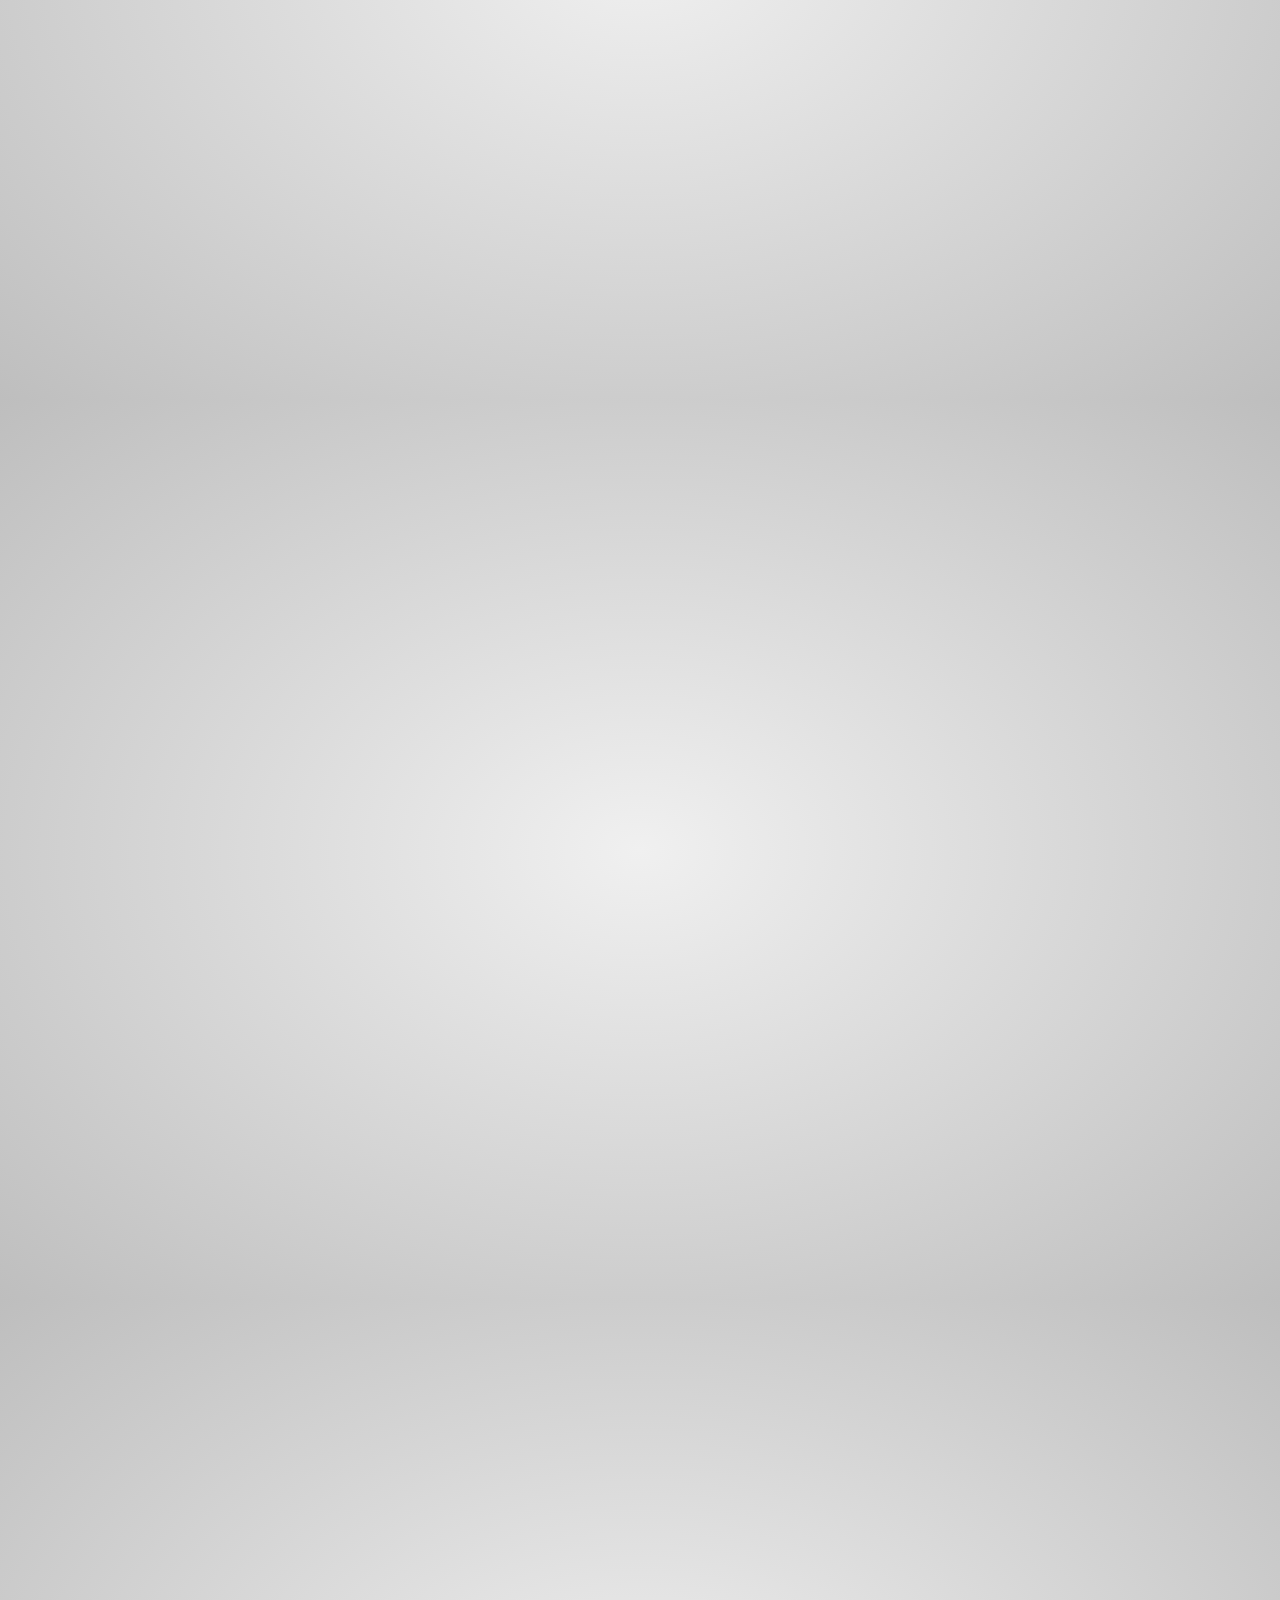
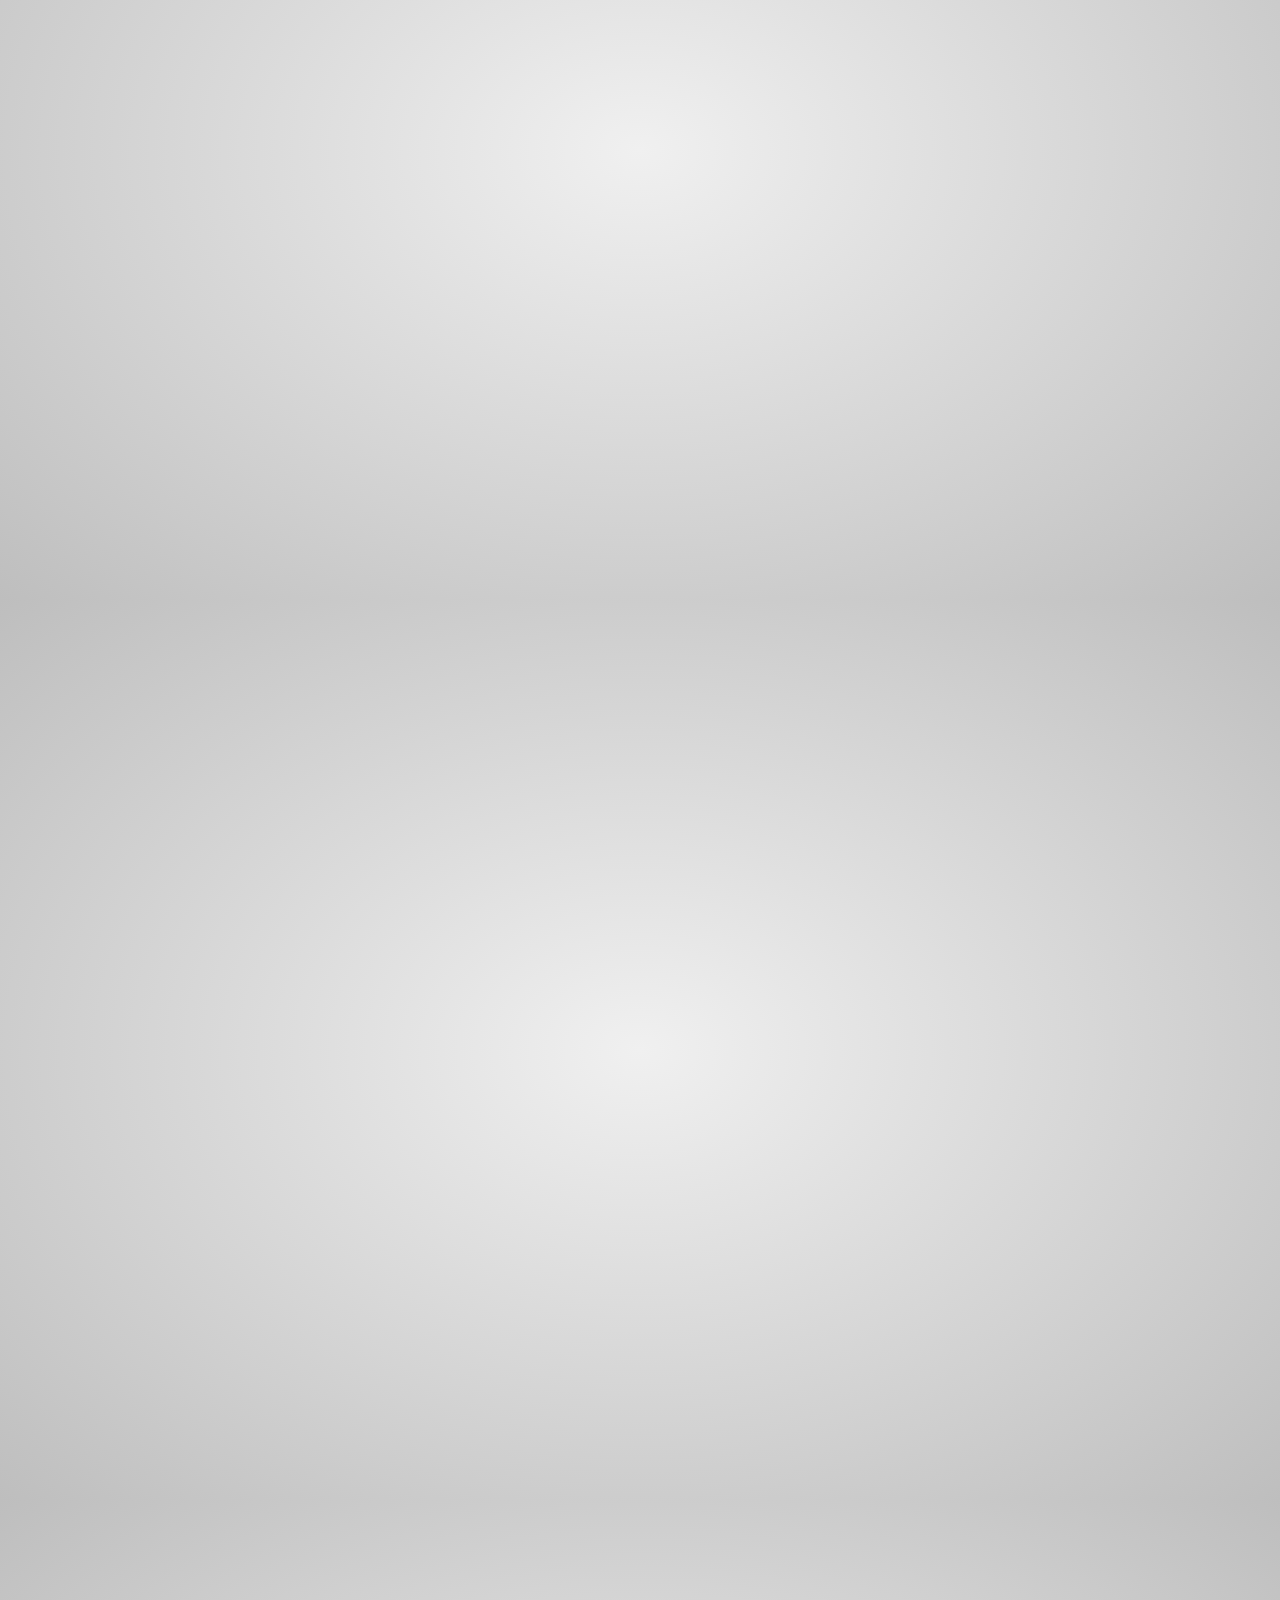
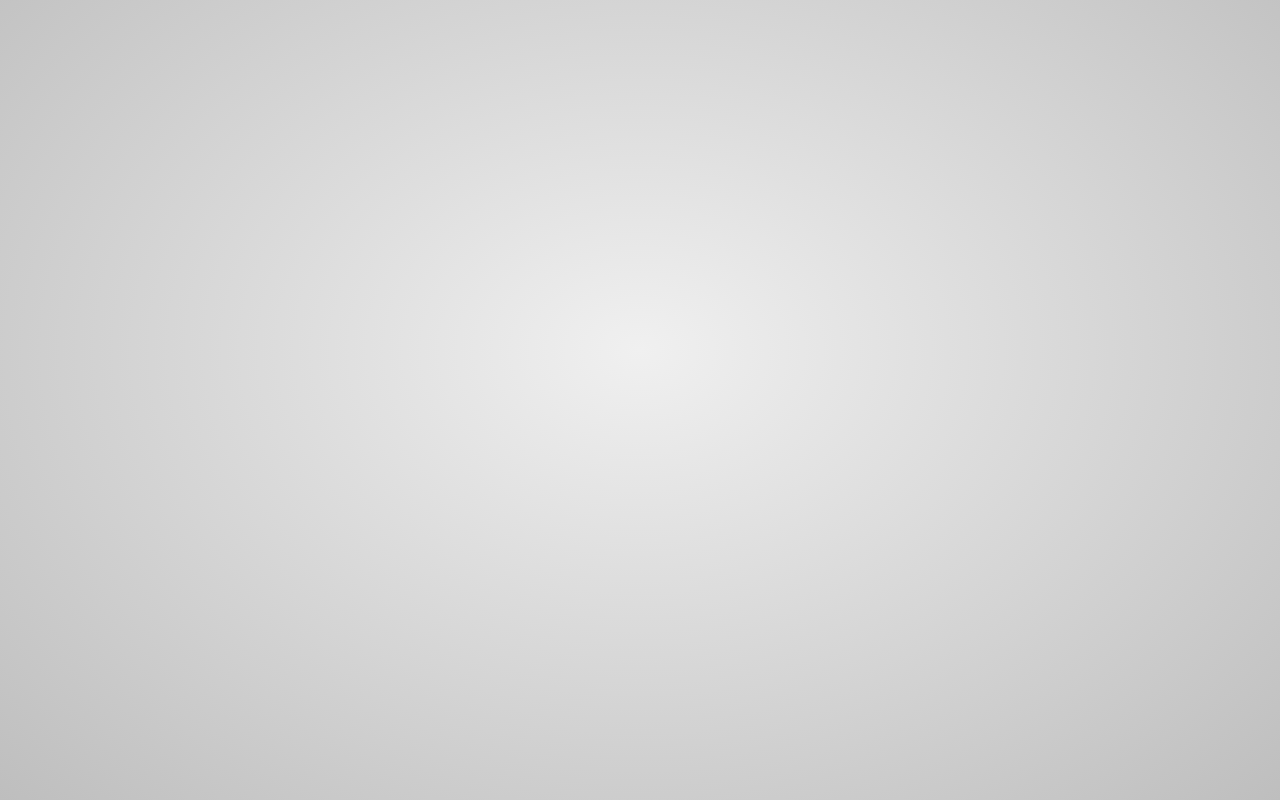
<file: old/prez.html>
<!doctype html>

<!--

    Welcome to the light side of the source, young padawan.

    One step closer to learn something interesting you are...

                               ____                  
                            _.' :  `._               
                        .-.'`.  ;   .'`.-.           
               __      / : ___\ ;  /___ ; \      __  
             ,'_ ""--.:__;".-.";: :".-.":__;.--"" _`,
             :' `.t""--.. '<@.`;_  ',@:` ..--""j.' `;
                  `:-.._J '-.-'L__ `-- ' L_..-;'     
                    "-.__ ;  .-"  "-.  : __.-"       
                        L ' /.------.\ ' J           
                         "-.   "--"   .-"            
                        __.l"-:_JL_;-";.__           
                     .-j/'.;  ;""""  / .'\"-.        
                   .' /:`. "-.:     .-" .';  `.      
                .-"  / ;  "-. "-..-" .-"  :    "-.   
             .+"-.  : :      "-.__.-"      ;-._   \  
             ; \  `.; ;                    : : "+. ; 
             :  ;   ; ;                    : ;  : \: 
             ;  :   ; :                    ;:   ;  : 
            : \  ;  :  ;                  : ;  /  :: 
            ;  ; :   ; :                  ;   :   ;: 
            :  :  ;  :  ;                : :  ;  : ; 
            ;\    :   ; :                ; ;     ; ; 
            : `."-;   :  ;              :  ;    /  ; 
             ;    -:   ; :              ;  : .-"   : 
             :\     \  :  ;            : \.-"      : 
              ;`.    \  ; :            ;.'_..--  / ; 
              :  "-.  "-:  ;          :/."      .'  :
               \         \ :          ;/  __        :
                \       .-`.\        /t-""  ":-+.   :
                 `.  .-"    `l    __/ /`. :  ; ; \  ;
                   \   .-" .-"-.-"  .' .'j \  /   ;/ 
                    \ / .-"   /.     .'.' ;_:'    ;  
                     :-""-.`./-.'     /    `.___.'   
                           \ `t  ._  /               
                            "-.t-._:'                

-->

<!--
    
    So you'd like to know how to use impress.js?
    
    You've made the first, very important step -- you're reading the source code.
    And that's how impress.js presentations are built -- with HTML and CSS code.
    
    Believe me, you need quite decent HTML and CSS skills to be able to use impress.js effectively.
    And what is even more important, you need to be a designer, too, because there are no default
    styles for impress.js presentations, there is no default or automatic layout for them.
    
    You need to design and build it by hand.
    
    So...
    
    Would you still like to know how to use impress.js?
    
-->

<html lang="en">
<head>
    <meta charset="utf-8" />
    <meta name="viewport" content="width=1024" />
    <meta name="apple-mobile-web-app-capable" content="yes" />
    <title>Ippevent: retour d'expérience sur Judopro</title>

    <link href="http://fonts.googleapis.com/css?family=Open+Sans:regular,semibold,italic,italicsemibold|PT+Sans:400,700,400italic,700italic|PT+Serif:400,700,400italic,700italic" rel="stylesheet" />

    <!--
        
        Impress.js doesn't depend on any external stylesheet. Script adds all styles it needs for
        presentation to work.
        
        This style below contains styles only for demo presentation. Browse it to see how impress.js
        classes are used to style presentation steps, or how to apply fallback styles, but I don't want
        you to use them directly in your presentation.
        
        Be creative, build your own. We don't really want all impress.js presentations to look the same,
        do we?
        
        When creating your own presentation get rid of this file. Start from scratch, it's fun!
        
    -->
    <link href="css/impress-demo.css" rel="stylesheet" />
    
    <link rel="shortcut icon" href="images/favicon.png" />
    <link rel="apple-touch-icon" href="images/apple-touch-icon.png" />
</head>

<!--
    
    Body element is used by impress.js to set some useful class names, that will allow you to detect
    the support and state of the presentation in CSS or other scripts.
    
    First very useful class name is `impress-not-supported`. This class means, that browser doesn't
    support features required by impress.js, so you should apply some fallback styles in your CSS.
    It's not necessary to add it manually on this element. If the script detects that browser is not
    good enough it will add this class, but keeping it in HTML means that users without JavaScript
    will also get fallback styles.
    
    When impress.js script detects that browser supports all required features, this class name will
    be removed.
    
    The class name on body element also depends on currently active presentation step. More details about
    it can be found later, when `hint` element is being described.
    
-->
<body class="impress-not-supported">

<!--
    For example this fallback message is only visible when there is `impress-not-supported` class on body.
-->
<div class="fallback-message">
    <p>Your browser <b>doesn't support the features required</b> by impress.js, so you are presented with a simplified version of this presentation.</p>
    <p>For the best experience please use the latest <b>Chrome</b>, <b>Safari</b> or <b>Firefox</b> browser.</p>
</div>

<!--
    
    Now that's the core element used by impress.js.
    
    That's the wrapper for your presentation steps. In this element all the impress.js magic happens.
    It doesn't have to be a `<div>`. Only `id` is important here as that's how the script find it.
    
    You probably won't need it now, but there are some configuration options that can be set on this element.
    
    To change the duration of the transition between slides use `data-transition-duration="2000"` giving it
    a number of ms. It defaults to 1000 (1s).
    
    You can also control the perspective with `data-perspective="500"` giving it a number of pixels.
    It defaults to 1000. You can set it to 0 if you don't want any 3D effects.
    If you are willing to change this value make sure you understand how CSS perspective works:
    https://developer.mozilla.org/en/CSS/perspective
    
    But as I said, you won't need it for now, so don't worry - there are some simple but interesing things
    right around the corner of this tag ;)
    
-->
<div id="impress">
    <div id="title" class="step" data-x="-1000" data-y="-1500">
        <h1>Retour d'expérience sur Judopro</h1>
        <p>
            <i>
                <small>
                    - Nicolas Guillot / <a href="http://twitter.com/nicolas_guillot">@nicolas_guillot</a> / nguillot@ippon.fr
                    <br />Développeur Mobile: iOS / Android / HTML5  / <a href="http://www.ippon-mobile.fr/blog/">Blog mobilité Ippon</a>-
                </small>
            </i>
        </p>
        <p>
            <a href="" class="image">
                <img width="227" height="110" src="./images/logo.png" alt="Logo Ippon">
            </a>
        </p>
    </div>

    <!--
        
        This element introduces rotation.
        
        Notation shouldn't be a surprise. We use `data-rotate="90"` attribute, meaning that this
        element should be rotated by 90 degrees clockwise.
        
    -->
    <div id="its" class="step" data-x="850" data-y="3000" data-rotate="90" data-scale="5">
        <p>It's a <strong>presentation tool</strong> <br/>
        inspired by the idea behind <a href="http://prezi.com">prezi.com</a> <br/>
        and based on the <strong>power of CSS3 transforms and transitions</strong> in modern browsers.</p>
    </div>

    <div id="big" class="step" data-x="3500" data-y="2100" data-rotate="180" data-scale="6">
        <p>visualize your <b>big</b> <span class="thoughts">thoughts</span></p>
    </div>

    <!--
        
        And now it gets really exiting! We move into third dimension!
        
        Along with `data-x` and `data-y`, you can define the position on third (Z) axis, with
        `data-z`. In the example below we use `data-z="-3000"` meaning that element should be
        positioned far away from us (by 3000px).
        
    -->
    <div id="tiny" class="step" data-x="2825" data-y="2325" data-z="-3000" data-rotate="300" data-scale="1">
        <p>and <b>tiny</b> ideas</p>
    </div>

    <!--
        
        This step here doesn't introduce anything new when it comes to data attributes, but you
        should notice in the demo that some words of this text are being animated.
        It's a very basic CSS transition that is applied to the elements when this step element is
        reached.
        
        At the very beginning of the presentation all step elements are given the class of `future`.
        It means that they haven't been visited yet.
        
        When the presentation moves to given step `future` is changed to `present` class name.
        That's how animation on this step works - text moves when the step has `present` class.
        
        Finally when the step is left the `present` class is removed from the element and `past`
        class is added.
        
        So basically every step element has one of three classes: `future`, `present` and `past`.
        Only one current step has the `present` class.
        
    -->
    <div id="ing" class="step" data-x="3500" data-y="-850" data-rotate="270" data-scale="6">
        <p>by <b class="positioning">positioning</b>, <b class="rotating">rotating</b> and <b class="scaling">scaling</b> them on an infinite canvas</p>
    </div>

    <div id="imagination" class="step" data-x="6700" data-y="-300" data-scale="6">
        <p>the only <b>limit</b> is your <b class="imagination">imagination</b></p>
    </div>

    <div id="source" class="step" data-x="6300" data-y="2000" data-rotate="20" data-scale="4">
        <p>want to know more?</p>
        <q><a href="http://github.com/bartaz/impress.js">use the source</a>, Luke!</q>
    </div>

    <div id="one-more-thing" class="step" data-x="6000" data-y="4000" data-scale="2">
        <p>one more thing...</p>
    </div>

    <!--
        
        And the last one shows full power and flexibility of impress.js.
        
        You can not only position element in 3D, but also rotate it around any axis.
        So this one here will get rotated by -40 degrees (40 degrees anticlockwise) around X axis and
        10 degrees (clockwise) around Y axis.
        
        You can of course rotate it around Z axis with `data-rotate-z` - it has exactly the same effect
        as `data-rotate` (these two are basically aliases).
        
    -->
    <div id="its-in-3d" class="step" data-x="6200" data-y="4300" data-z="-100" data-rotate-x="-40" data-rotate-y="10" data-scale="2">
        <p><span class="have">have</span> <span class="you">you</span> <span class="noticed">noticed</span> <span class="its">it's</span> <span class="in">in</span> <b>3D<sup>*</sup></b>?</p>
        <span class="footnote">* beat that, prezi ;)</span>
    </div>

    <!--
        
        So to make a summary of all the possible attributes used to position presentation steps, we have:
        
        * `data-x`, `data-y`, `data-z` -- they define the position of **the center** of step element on
            the canvas in pixels; their default value is 0;
        * `data-rotate-x`, `data-rotate-y`, 'data-rotate-z`, `data-rotate` -- they define the rotation of
            the element around given axis in degrees; their default value is 0; `data-rotate` and `data-rotate-z`
            are exactly the same;
        * `data-scale` -- defines the scale of step element; default value is 1
        
        These values are used by impress.js in CSS transformation functions, so for more information consult
        CSS transfrom docs: https://developer.mozilla.org/en/CSS/transform
        
    -->
    <div id="overview" class="step" data-x="3000" data-y="1500" data-scale="10">
    </div>

</div>

<!--
    
    Hint is not related to impress.js in any way.
    
    But it can show you how to use impress.js features in creative way.
    
    When the presentation step is shown (selected) its element gets the class of "active" and the body element
    gets the class based on active step id `impress-on-ID` (where ID is the step's id)... It may not be
    so clear because of all these "ids" in previous sentence, so for example when the first step (the one with
    the id of `bored`) is active, body element gets a class of `impress-on-bored`.
    
    This class is used by this hint below. Check CSS file to see how it's shown with delayed CSS animation when
    the first step of presentation is visible for a couple of seconds.
    
    ...
    
    And when it comes to this piece of JavaScript below ... kids, don't do this at home ;)
    It's just a quick and dirty workaround to get different hint text for touch devices.
    In a real world it should be at least placed in separate JS file ... and the touch content should be
    probably just hidden somewhere in HTML - not hard-coded in the script.
    
    Just sayin' ;)
    
-->
<div class="hint">
    <p>Use a spacebar or arrow keys to navigate</p>
</div>
<script>
if ("ontouchstart" in document.documentElement) { 
    document.querySelector(".hint").innerHTML = "<p>Tap on the left or right to navigate</p>";
}
</script>

<!--
    
    Last, but not least.
    
    To make all described above really work, you need to include impress.js in the page.
    I strongly encourage to minify it first.
    
    In here I just include full source of the script to make it more readable.
    
    You also need to call a `impress().init()` function to initialize impress.js presentation.
    And you should do it in the end of your document. Not only because it's a good practice, but also
    because it should be done when the whole document is ready.
    Of course you can wrap it in any kind of "DOM ready" event, but I was too lazy to do so ;)
    
-->
<script src="js/impress.js"></script>
<script>impress().init();</script>

<!--
    
    The `impress()` function also gives you access to the API that controls the presentation.
    
    Just store the result of the call:
    
        var api = impress();
    
    and you will get three functions you can call:
    
        `api.init()` - initializes the presentation,
        `api.next()` - moves to next step of the presentation,
        `api.prev()` - moves to previous step of the presentation,
        `api.goto( idx | id | element, [duration] )` - moves the presentation to the step given by its index number
                id or the DOM element; second parameter can be used to define duration of the transition in ms,
                but it's optional - if not provided default transition duration for the presentation will be used.
    
    You can also simply call `impress()` again to get the API, so `impress().next()` is also allowed.
    Don't worry, it wont initialize the presentation again.
    
    For some example uses of this API check the last part of the source of impress.js where the API
    is used in event handlers.
    
-->

</body>
</html>
</file>
<file: css/reveal.css>
@charset "UTF-8";

/**
 * reveal.js
 * http://lab.hakim.se/reveal-js
 * MIT licensed
 * 
 * Copyright (C) 2011-2012 Hakim El Hattab, http://hakim.se
 */


/*********************************************
 * RESET STYLES
 *********************************************/

html, body, .reveal div, .reveal span, .reveal applet, .reveal object, .reveal iframe,
.reveal h1, .reveal h2, .reveal h3, .reveal h4, .reveal h5, .reveal h6, .reveal p, .reveal blockquote, .reveal pre,
.reveal a, .reveal abbr, .reveal acronym, .reveal address, .reveal big, .reveal cite, .reveal code,
.reveal del, .reveal dfn, .reveal em, .reveal img, .reveal ins, .reveal kbd, .reveal q, .reveal s, .reveal samp,
.reveal small, .reveal strike, .reveal strong, .reveal sub, .reveal sup, .reveal tt, .reveal var,
.reveal b, .reveal u, .reveal i, .reveal center,
.reveal dl, .reveal dt, .reveal dd, .reveal ol, .reveal ul, .reveal li,
.reveal fieldset, .reveal form, .reveal label, .reveal legend,
.reveal table, .reveal caption, .reveal tbody, .reveal tfoot, .reveal thead, .reveal tr, .reveal th, .reveal td,
.reveal article, .reveal aside, .reveal canvas, .reveal details, .reveal embed, 
.reveal figure, .reveal figcaption, .reveal footer, .reveal header, .reveal hgroup, 
.reveal menu, .reveal nav, .reveal output, .reveal ruby, .reveal section, .reveal summary,
.reveal time, .reveal mark, .reveal audio, video {
	margin: 0;
	padding: 0;
	border: 0;
	font-size: 100%;
	font: inherit;
	vertical-align: baseline;
}

.reveal article, .reveal aside, .reveal details, .reveal figcaption, .reveal figure, 
.reveal footer, .reveal header, .reveal hgroup, .reveal menu, .reveal nav, .reveal section {
	display: block;
}


/*********************************************
 * GLOBAL STYLES
 *********************************************/

html, 
body {
	width: 100%;
	height: 100%;
	min-height: 600px;
	overflow: hidden;
}

body {
	position: relative;
	line-height: 1;
}

::selection { 
	background:#FF5E99; 
	color:#fff; 
	text-shadow: none; 
}

@media screen and (max-width: 900px) {
	.reveal {
		font-size: 30px;
	}
}

/*********************************************
 * HEADERS
 *********************************************/

.reveal h1 { font-size: 3.77em; }
.reveal h2 { font-size: 2.11em;	}
.reveal h3 { font-size: 1.55em;	}
.reveal h4 { font-size: 1em;	}


/*********************************************
 * VIEW FRAGMENTS
 *********************************************/

.reveal .slides section .fragment {
	opacity: 0;

	-webkit-transition: all .2s ease;
	   -moz-transition: all .2s ease;
	    -ms-transition: all .2s ease;
	     -o-transition: all .2s ease;
	        transition: all .2s ease;
}
	.reveal .slides section .fragment.visible {
		opacity: 1;
	}


/*********************************************
 * DEFAULT ELEMENT STYLES
 *********************************************/

.reveal .slides section {
	line-height: 1.2em;
	font-weight: normal;
}

.reveal img {
	/* preserve aspect ratio and scale image so it's bound within the section */
	max-width: 100%;
	max-height: 100%;
} 

.reveal strong, 
.reveal b {
	font-weight: bold;
}

.reveal em, 
.reveal i {
	font-style: italic;
}

.reveal ol, 
.reveal ul {
	display: inline-block;

	text-align: left;
	margin: 0 0 0 1em;
}

.reveal ol {
	list-style-type: decimal;
}

.reveal ul {
	list-style-type: disc;
}

.reveal ul ul {
	list-style-type: square;
}

.reveal ul ul ul {
	list-style-type: circle;
}

.reveal ul ul,
.reveal ul ol,
.reveal ol ol,
.reveal ol ul {
	display: block;
	margin-left: 40px;
}

.reveal p {
	margin-bottom: 10px;
	line-height: 1.2em;
}

.reveal q,
.reveal blockquote {
	quotes: none;
}

.reveal blockquote {
	display: block;
	position: relative;
	width: 70%;
	margin: 5px auto;
	padding: 5px;
	
	font-style: italic;
	background: rgba(255, 255, 255, 0.05);
	box-shadow: 0px 0px 2px rgba(0,0,0,0.2);
}
	.reveal blockquote:before {
		content: '“';
	}
	.reveal blockquote:after {
		content: '”';
	}

.reveal q {	
	font-style: italic;
}
	.reveal q:before {
		content: '“';
	}
	.reveal q:after {
		content: '”';
	}

.reveal pre {
	display: block;
	position: relative;
	width: 90%;
	margin: 10px auto;

	text-align: left;
	font-size: 0.55em;
	font-family: monospace;
	line-height: 1.2em;

	word-wrap: break-word;

	box-shadow: 0px 0px 6px rgba(0,0,0,0.3);
}

.reveal code {
	font-family: monospace;
	overflow: auto;
	max-height: 400px;
}

.reveal table th, 
.reveal table td {
	text-align: left;
	padding-right: .3em;
}

.reveal table th {
	text-shadow: rgb(255,255,255) 1px 1px 2px;
}

.reveal sup { 
	vertical-align: super;
}
.reveal sub { 
	vertical-align: sub;
}

.reveal small {
	display: inline-block;
	font-size: 0.6em;
	line-height: 1.2em;
	vertical-align: top;
}

.reveal small * {
	vertical-align: top;
}


/*********************************************
 * CONTROLS
 *********************************************/

.reveal .controls {
	display: none;
	position: fixed;
	width: 100px;
	height: 100px;
	z-index: 30;

	right: 0;
	bottom: 0;
}
	
	.reveal .controls a {
		font-family: Arial;
		font-size: 0.83em;
		position: absolute;
		opacity: 0.1;
	}
		.reveal .controls a.enabled {
			opacity: 0.6;
		}
		.reveal .controls a.enabled:active {
			margin-top: 1px;
		}

	.reveal .controls .left {
		top: 30px;
	}

	.reveal .controls .right {
		left: 60px;
		top: 30px;
	}

	.reveal .controls .up {
		left: 30px;
	}

	.reveal .controls .down {
		left: 30px;
		top: 60px;
	}


/*********************************************
 * PROGRESS BAR
 *********************************************/

.reveal .progress {
	position: fixed;
	display: none;
	height: 3px;
	width: 100%;
	bottom: 0;
	left: 0;
}
	
	.reveal .progress span {
		display: block;
		height: 100%;
		width: 0px;

		-webkit-transition: width 800ms cubic-bezier(0.260, 0.860, 0.440, 0.985);
		   -moz-transition: width 800ms cubic-bezier(0.260, 0.860, 0.440, 0.985);
		    -ms-transition: width 800ms cubic-bezier(0.260, 0.860, 0.440, 0.985);
		     -o-transition: width 800ms cubic-bezier(0.260, 0.860, 0.440, 0.985);
		        transition: width 800ms cubic-bezier(0.260, 0.860, 0.440, 0.985);
	}


/*********************************************
 * ROLLING LINKS
 *********************************************/

.reveal .roll {
	display: inline-block;
	line-height: 1.2;
	overflow: hidden;

	vertical-align: top;

	-webkit-perspective: 400px;
	   -moz-perspective: 400px;
	    -ms-perspective: 400px;
	        perspective: 400px;

	-webkit-perspective-origin: 50% 50%;
	   -moz-perspective-origin: 50% 50%;
	    -ms-perspective-origin: 50% 50%;
	        perspective-origin: 50% 50%;
}
	.reveal .roll:hover {
		background: none;
		text-shadow: none;
	}
.reveal .roll span {
	display: block;
	position: relative;
	padding: 0 2px;

	pointer-events: none;

	-webkit-transition: all 400ms ease;
	   -moz-transition: all 400ms ease;
	    -ms-transition: all 400ms ease;
	        transition: all 400ms ease;

	-webkit-transform-origin: 50% 0%;
	   -moz-transform-origin: 50% 0%;
	    -ms-transform-origin: 50% 0%;
	        transform-origin: 50% 0%;

	-webkit-transform-style: preserve-3d;
	   -moz-transform-style: preserve-3d;
	    -ms-transform-style: preserve-3d;
	        transform-style: preserve-3d;

	-webkit-backface-visibility: hidden;
	   -moz-backface-visibility: hidden;
	        backface-visibility: hidden;
}
	.reveal .roll:hover span {
	    background: rgba(0,0,0,0.5);

	    -webkit-transform: translate3d( 0px, 0px, -45px ) rotateX( 90deg );
	       -moz-transform: translate3d( 0px, 0px, -45px ) rotateX( 90deg );
	        -ms-transform: translate3d( 0px, 0px, -45px ) rotateX( 90deg );
	            transform: translate3d( 0px, 0px, -45px ) rotateX( 90deg );
	}
.reveal .roll span:after {
	content: attr(data-title);

	display: block;
	position: absolute;
	left: 0;
	top: 0;
	padding: 0 2px;

	-webkit-transform-origin: 50% 0%;
	   -moz-transform-origin: 50% 0%;
	    -ms-transform-origin: 50% 0%;
	        transform-origin: 50% 0%;

	-webkit-transform: translate3d( 0px, 110%, 0px ) rotateX( -90deg );
	   -moz-transform: translate3d( 0px, 110%, 0px ) rotateX( -90deg );
	    -ms-transform: translate3d( 0px, 110%, 0px ) rotateX( -90deg );
	        transform: translate3d( 0px, 110%, 0px ) rotateX( -90deg );
}


/*********************************************
 * SLIDES
 *********************************************/

.reveal .slides {
	position: absolute;
	max-width: 900px;
	width: 80%;
	height: 60%;
	left: 50%;
	top: 50%;
	margin-top: -320px;
	padding: 20px 0px;
	overflow: visible;
	z-index: 1;
	
	text-align: center;

	-webkit-transition: -webkit-perspective .4s ease;
	   -moz-transition: -moz-perspective .4s ease;
	    -ms-transition: -ms-perspective .4s ease;
	     -o-transition: -o-perspective .4s ease;
	        transition: perspective .4s ease;
	
	-webkit-perspective: 600px;
	   -moz-perspective: 600px;
	    -ms-perspective: 600px;
	        perspective: 600px;

	-webkit-perspective-origin: 0% 25%;
	   -moz-perspective-origin: 0% 25%;
	    -ms-perspective-origin: 0% 25%;
	        perspective-origin: 0% 25%;
}

.reveal .slides>section,
.reveal .slides>section>section {
	display: none;
	position: absolute;
	width: 100%;
	min-height: 600px;

	z-index: 10;
	
	-webkit-transform-style: preserve-3d;
	   -moz-transform-style: preserve-3d;
	    -ms-transform-style: preserve-3d;
	        transform-style: preserve-3d;
	
	-webkit-transition: all 800ms cubic-bezier(0.260, 0.860, 0.440, 0.985);
	   -moz-transition: all 800ms cubic-bezier(0.260, 0.860, 0.440, 0.985);
	    -ms-transition: all 800ms cubic-bezier(0.260, 0.860, 0.440, 0.985);
	     -o-transition: all 800ms cubic-bezier(0.260, 0.860, 0.440, 0.985);
	        transition: all 800ms cubic-bezier(0.260, 0.860, 0.440, 0.985);
}

.reveal .slides>section.present {
	display: block;
	z-index: 11;
	opacity: 1;
}

.reveal .slides>section {
	margin-left: -50%;
}


/*********************************************
 * DEFAULT TRANSITION
 *********************************************/

.reveal .slides>section.past {
	display: block;
	opacity: 0;
	
	-webkit-transform: translate3d(-100%, 0, 0) rotateY(-90deg) translate3d(-100%, 0, 0);
	   -moz-transform: translate3d(-100%, 0, 0) rotateY(-90deg) translate3d(-100%, 0, 0);
	    -ms-transform: translate3d(-100%, 0, 0) rotateY(-90deg) translate3d(-100%, 0, 0);
	        transform: translate3d(-100%, 0, 0) rotateY(-90deg) translate3d(-100%, 0, 0);
}
.reveal .slides>section.future {
	display: block;
	opacity: 0;
	
	-webkit-transform: translate3d(100%, 0, 0) rotateY(90deg) translate3d(100%, 0, 0);
	   -moz-transform: translate3d(100%, 0, 0) rotateY(90deg) translate3d(100%, 0, 0);
	    -ms-transform: translate3d(100%, 0, 0) rotateY(90deg) translate3d(100%, 0, 0);
	        transform: translate3d(100%, 0, 0) rotateY(90deg) translate3d(100%, 0, 0);
}

.reveal .slides>section>section.past {
	display: block;
	opacity: 0;
	
	-webkit-transform: translate3d(0, -50%, 0) rotateX(70deg) translate3d(0, -50%, 0);
	   -moz-transform: translate3d(0, -50%, 0) rotateX(70deg) translate3d(0, -50%, 0);
	    -ms-transform: translate3d(0, -50%, 0) rotateX(70deg) translate3d(0, -50%, 0);
	        transform: translate3d(0, -50%, 0) rotateX(70deg) translate3d(0, -50%, 0);
}
.reveal .slides>section>section.future {
	display: block;
	opacity: 0;
	
	-webkit-transform: translate3d(0, 50%, 0) rotateX(-70deg) translate3d(0, 50%, 0);
	   -moz-transform: translate3d(0, 50%, 0) rotateX(-70deg) translate3d(0, 50%, 0);
	    -ms-transform: translate3d(0, 50%, 0) rotateX(-70deg) translate3d(0, 50%, 0);
	        transform: translate3d(0, 50%, 0) rotateX(-70deg) translate3d(0, 50%, 0);
}


/*********************************************
 * CONCAVE TRANSITION
 *********************************************/

.reveal.concave  .slides>section.past {
	-webkit-transform: translate3d(-100%, 0, 0) rotateY(90deg) translate3d(-100%, 0, 0);
	   -moz-transform: translate3d(-100%, 0, 0) rotateY(90deg) translate3d(-100%, 0, 0);
	    -ms-transform: translate3d(-100%, 0, 0) rotateY(90deg) translate3d(-100%, 0, 0);
	        transform: translate3d(-100%, 0, 0) rotateY(90deg) translate3d(-100%, 0, 0);
}
.reveal.concave  .slides>section.future {
	-webkit-transform: translate3d(100%, 0, 0) rotateY(-90deg) translate3d(100%, 0, 0);
	   -moz-transform: translate3d(100%, 0, 0) rotateY(-90deg) translate3d(100%, 0, 0);
	    -ms-transform: translate3d(100%, 0, 0) rotateY(-90deg) translate3d(100%, 0, 0);
	        transform: translate3d(100%, 0, 0) rotateY(-90deg) translate3d(100%, 0, 0);
}

.reveal.concave  .slides>section>section.past {
	-webkit-transform: translate3d(0, -80%, 0) rotateX(-70deg) translate3d(0, -80%, 0);
	   -moz-transform: translate3d(0, -80%, 0) rotateX(-70deg) translate3d(0, -80%, 0);
	    -ms-transform: translate3d(0, -80%, 0) rotateX(-70deg) translate3d(0, -80%, 0);
	        transform: translate3d(0, -80%, 0) rotateX(-70deg) translate3d(0, -80%, 0);
}
.reveal.concave  .slides>section>section.future {
	-webkit-transform: translate3d(0, 80%, 0) rotateX(70deg) translate3d(0, 80%, 0);
	   -moz-transform: translate3d(0, 80%, 0) rotateX(70deg) translate3d(0, 80%, 0);
	    -ms-transform: translate3d(0, 80%, 0) rotateX(70deg) translate3d(0, 80%, 0);
	        transform: translate3d(0, 80%, 0) rotateX(70deg) translate3d(0, 80%, 0);
}


/*********************************************
 * ZOOM TRANSITION
 *********************************************/

.reveal.zoom .slides>section,
.reveal.zoom .slides>section>section {
	-webkit-transition: all 600ms cubic-bezier(0.260, 0.860, 0.440, 0.985);
	   -moz-transition: all 600ms cubic-bezier(0.260, 0.860, 0.440, 0.985);
	    -ms-transition: all 600ms cubic-bezier(0.260, 0.860, 0.440, 0.985);
	     -o-transition: all 600ms cubic-bezier(0.260, 0.860, 0.440, 0.985);
	        transition: all 600ms cubic-bezier(0.260, 0.860, 0.440, 0.985);
}

.reveal.zoom .slides>section.past {
	opacity: 0;
	visibility: hidden;

	-webkit-transform: scale(16);
	   -moz-transform: scale(16);
	    -ms-transform: scale(16);
	     -o-transform: scale(16);
	        transform: scale(16);
}
.reveal.zoom .slides>section.future {
	opacity: 0;
	visibility: hidden;

	-webkit-transform: scale(0.2);
	   -moz-transform: scale(0.2);
	    -ms-transform: scale(0.2);
	     -o-transform: scale(0.2);
	        transform: scale(0.2);
}

.reveal.zoom .slides>section>section.past {
	-webkit-transform: translate(0, -150%);
	   -moz-transform: translate(0, -150%);
	    -ms-transform: translate(0, -150%);
	     -o-transform: translate(0, -150%);
	        transform: translate(0, -150%);
}
.reveal.zoom .slides>section>section.future {
	-webkit-transform: translate(0, 150%);
	   -moz-transform: translate(0, 150%);
	    -ms-transform: translate(0, 150%);
	     -o-transform: translate(0, 150%);
	        transform: translate(0, 150%);
}


/*********************************************
 * LINEAR TRANSITION
 *********************************************/

.reveal.linear .slides>section.past {
	-webkit-transform: translate(-150%, 0);
	   -moz-transform: translate(-150%, 0);
	    -ms-transform: translate(-150%, 0);
	     -o-transform: translate(-150%, 0);
	        transform: translate(-150%, 0);
}
.reveal.linear .slides>section.future {
	-webkit-transform: translate(150%, 0);
	   -moz-transform: translate(150%, 0);
	    -ms-transform: translate(150%, 0);
	     -o-transform: translate(150%, 0);
	        transform: translate(150%, 0);
}

.reveal.linear .slides>section>section.past {
	-webkit-transform: translate(0, -150%);
	   -moz-transform: translate(0, -150%);
	    -ms-transform: translate(0, -150%);
	     -o-transform: translate(0, -150%);
	        transform: translate(0, -150%);
}
.reveal.linear .slides>section>section.future {
	-webkit-transform: translate(0, 150%);
	   -moz-transform: translate(0, 150%);
	    -ms-transform: translate(0, 150%);
	     -o-transform: translate(0, 150%);
	        transform: translate(0, 150%);
}


/*********************************************
 * CUBE TRANSITION
 *********************************************/

.reveal.cube .slides {
	-webkit-perspective-origin: 0% 25%;
	   -moz-perspective-origin: 0% 25%;
	    -ms-perspective-origin: 0% 25%;
	        perspective-origin: 0% 25%;

	-webkit-perspective: 1300px;
	   -moz-perspective: 1300px;
	    -ms-perspective: 1300px;
	        perspective: 1300px;
}

.reveal.cube .slides section {
	padding: 30px;

	-webkit-backface-visibility: hidden;
	   -moz-backface-visibility: hidden;
	    -ms-backface-visibility: hidden;
	        backface-visibility: hidden;
	
	-webkit-box-sizing: border-box;
	   -moz-box-sizing: border-box;
	        box-sizing: border-box;
}
	.reveal.cube .slides section:not(.stack):before {
		content: '';
		position: absolute;
		display: block;
		width: 100%;
		height: 100%;
		left: 0;
		top: 0;
		background: rgba(0,0,0,0.1);
		border-radius: 4px;

		-webkit-transform: translateZ( -20px );
		   -moz-transform: translateZ( -20px );
		    -ms-transform: translateZ( -20px );
		     -o-transform: translateZ( -20px );
		        transform: translateZ( -20px );
	}
	.reveal.cube .slides section:not(.stack):after {
		content: '';
		position: absolute;
		display: block;
		width: 90%;
		height: 30px;
		left: 5%;
		bottom: 0;
		background: none;
		z-index: 1;

		border-radius: 4px;
		box-shadow: 0px 95px 25px rgba(0,0,0,0.2);

		-webkit-transform: translateZ(-90px) rotateX( 65deg );
		   -moz-transform: translateZ(-90px) rotateX( 65deg );
		    -ms-transform: translateZ(-90px) rotateX( 65deg );
		     -o-transform: translateZ(-90px) rotateX( 65deg );
		        transform: translateZ(-90px) rotateX( 65deg );
	}

.reveal.cube .slides>section.stack {
	padding: 0;
	background: none;
}

.reveal.cube .slides>section.past {
	-webkit-transform-origin: 100% 0%;
	   -moz-transform-origin: 100% 0%;
	    -ms-transform-origin: 100% 0%;
	        transform-origin: 100% 0%;

	-webkit-transform: translate3d(-100%, 0, 0) rotateY(-90deg);
	   -moz-transform: translate3d(-100%, 0, 0) rotateY(-90deg);
	    -ms-transform: translate3d(-100%, 0, 0) rotateY(-90deg);
	        transform: translate3d(-100%, 0, 0) rotateY(-90deg);
}

.reveal.cube .slides>section.future {
	-webkit-transform-origin: 0% 0%;
	   -moz-transform-origin: 0% 0%;
	    -ms-transform-origin: 0% 0%;
	        transform-origin: 0% 0%;

	-webkit-transform: translate3d(100%, 0, 0) rotateY(90deg);
	   -moz-transform: translate3d(100%, 0, 0) rotateY(90deg);
	    -ms-transform: translate3d(100%, 0, 0) rotateY(90deg);
	        transform: translate3d(100%, 0, 0) rotateY(90deg);
}

.reveal.cube .slides>section>section.past {
	-webkit-transform-origin: 0% 100%;
	   -moz-transform-origin: 0% 100%;
	    -ms-transform-origin: 0% 100%;
	        transform-origin: 0% 100%;

	-webkit-transform: translate3d(0, -100%, 0) rotateX(90deg);
	   -moz-transform: translate3d(0, -100%, 0) rotateX(90deg);
	    -ms-transform: translate3d(0, -100%, 0) rotateX(90deg);
	        transform: translate3d(0, -100%, 0) rotateX(90deg);
}

.reveal.cube .slides>section>section.future {
	-webkit-transform-origin: 0% 0%;
	   -moz-transform-origin: 0% 0%;
	    -ms-transform-origin: 0% 0%;
	        transform-origin: 0% 0%;

	-webkit-transform: translate3d(0, 100%, 0) rotateX(-90deg);
	   -moz-transform: translate3d(0, 100%, 0) rotateX(-90deg);
	    -ms-transform: translate3d(0, 100%, 0) rotateX(-90deg);
	        transform: translate3d(0, 100%, 0) rotateX(-90deg);
}


/*********************************************
 * PAGE TRANSITION
 *********************************************/

.reveal.page .slides {
	-webkit-perspective-origin: 0% 50%;
 	   -moz-perspective-origin: 0% 50%;
 	    -ms-perspective-origin: 0% 50%;
 	        perspective-origin: 0% 50%;

	-webkit-perspective: 3000px;
	   -moz-perspective: 3000px;
	    -ms-perspective: 3000px;
	        perspective: 3000px;
}

.reveal.page .slides section {
	padding: 30px;

	-webkit-box-sizing: border-box;
	   -moz-box-sizing: border-box;
	        box-sizing: border-box;
}
	.reveal.page .slides section.past {
		z-index: 12;
	}
	.reveal.page .slides section:not(.stack):before {
		content: '';
		position: absolute;
		display: block;
		width: 100%;
		height: 100%;
		left: 0;
		top: 0;
		background: rgba(0,0,0,0.1);

		-webkit-transform: translateZ( -20px );
		   -moz-transform: translateZ( -20px );
		    -ms-transform: translateZ( -20px );
		     -o-transform: translateZ( -20px );
		        transform: translateZ( -20px );
	}
	.reveal.page .slides section:not(.stack):after {
		content: '';
		position: absolute;
		display: block;
		width: 90%;
		height: 30px;
		left: 5%;
		bottom: 0;
		background: none;
		z-index: 1;

		border-radius: 4px;
		box-shadow: 0px 95px 25px rgba(0,0,0,0.2);

		-webkit-transform: translateZ(-90px) rotateX( 65deg );
	}

.reveal.page .slides>section.stack {
	padding: 0;
	background: none;
}

.reveal.page .slides>section.past {
	-webkit-transform-origin: 0% 0%;
	   -moz-transform-origin: 0% 0%;
	    -ms-transform-origin: 0% 0%;
	        transform-origin: 0% 0%;

	-webkit-transform: translate3d(-40%, 0, 0) rotateY(-80deg);
	   -moz-transform: translate3d(-40%, 0, 0) rotateY(-80deg);
	    -ms-transform: translate3d(-40%, 0, 0) rotateY(-80deg);
	        transform: translate3d(-40%, 0, 0) rotateY(-80deg);
}

.reveal.page .slides>section.future {
	-webkit-transform-origin: 100% 0%;
	   -moz-transform-origin: 100% 0%;
	    -ms-transform-origin: 100% 0%;
	        transform-origin: 100% 0%;

	-webkit-transform: translate3d(0, 0, 0);
	   -moz-transform: translate3d(0, 0, 0);
	    -ms-transform: translate3d(0, 0, 0);
	        transform: translate3d(0, 0, 0);
}

.reveal.page .slides>section>section.past {
	-webkit-transform-origin: 0% 0%;
	   -moz-transform-origin: 0% 0%;
	    -ms-transform-origin: 0% 0%;
	        transform-origin: 0% 0%;

	-webkit-transform: translate3d(0, -40%, 0) rotateX(80deg);
	   -moz-transform: translate3d(0, -40%, 0) rotateX(80deg);
	    -ms-transform: translate3d(0, -40%, 0) rotateX(80deg);
	        transform: translate3d(0, -40%, 0) rotateX(80deg);
}

.reveal.page .slides>section>section.future {
	-webkit-transform-origin: 0% 100%;
	   -moz-transform-origin: 0% 100%;
	    -ms-transform-origin: 0% 100%;
	        transform-origin: 0% 100%;

	-webkit-transform: translate3d(0, 0, 0);
	   -moz-transform: translate3d(0, 0, 0);
	    -ms-transform: translate3d(0, 0, 0);
	        transform: translate3d(0, 0, 0);
}


/*********************************************
 * TILE-FLIP TRANSITION (CSS shader)
 *********************************************/

.reveal.tileflip .slides section.present {
	-webkit-transform: none;
	-webkit-transition-duration: 800ms;

	-webkit-filter: custom( url(shaders/tile-flip.vs) mix(url(shaders/tile-flip.fs) multiply source-atop), 10 10 border-box detached, transform perspective(1000) scale(1) rotateX(0deg) rotateY(0deg) rotateZ(0deg), 
		amount 0, randomness 0, flipAxis 0 1 0, tileOutline 1
	);
}

.reveal.tileflip .slides section.past {
	-webkit-transform: none;
	-webkit-transition-duration: 800ms;
	
	-webkit-filter: custom( url(shaders/tile-flip.vs) mix(url(shaders/tile-flip.fs) multiply source-atop), 10 10 border-box detached, transform perspective(1000) scale(1) rotateX(0deg) rotateY(0deg) rotateZ(0deg), 
		amount 1, randomness 0, flipAxis 0 1 0, tileOutline 1
	);
}

.reveal.tileflip .slides section.future {
	-webkit-transform: none;
	-webkit-transition-duration: 800ms;

	-webkit-filter: custom( url(shaders/tile-flip.vs) mix(url(shaders/tile-flip.fs) multiply source-atop), 10 10 border-box detached, transform perspective(1000) scale(1) rotateX(0deg) rotateY(0deg) rotateZ(0deg), 
		amount 1, randomness 0, flipAxis 0 1 0, tileOutline 1
	);
}

.reveal.tileflip .slides>section>section.present {	
	-webkit-filter: custom( url(shaders/tile-flip.vs) mix(url(shaders/tile-flip.fs) multiply source-atop), 10 10 border-box detached, transform perspective(1000) scale(1) rotateX(0deg) rotateY(0deg) rotateZ(0deg), 
		amount 0, randomness 2, flipAxis 1 0 0, tileOutline 1
	);
}

.reveal.tileflip .slides>section>section.past {	
	-webkit-filter: custom( url(shaders/tile-flip.vs) mix(url(shaders/tile-flip.fs) multiply source-atop), 10 10 border-box detached, transform perspective(1000) scale(1) rotateX(0deg) rotateY(0deg) rotateZ(0deg), 
		amount 1, randomness 2, flipAxis 1 0 0, tileOutline 1
	);
}

.reveal.tileflip .slides>section>section.future {	
	-webkit-filter: custom( url(shaders/tile-flip.vs) mix(url(shaders/tile-flip.fs) multiply source-atop), 10 10 border-box detached, transform perspective(1000) scale(1) rotateX(0deg) rotateY(0deg) rotateZ(0deg), 
		amount 1, randomness 2, flipAxis 1 0 0, tileOutline 1
	);
}


/*********************************************
 * NO TRANSITION
 *********************************************/

.reveal.none .slides section {
	-webkit-transform: none;
	   -moz-transform: none;
	    -ms-transform: none;
	     -o-transform: none;
	        transform: none;

	-webkit-transition: none;
	   -moz-transition: none;
	    -ms-transition: none;
	     -o-transition: none;
	        transition: none;
}


/*********************************************
 * OVERVIEW
 *********************************************/

.reveal.overview .slides {
	-webkit-perspective: 700px;
	   -moz-perspective: 700px;
	    -ms-perspective: 700px;
	        perspective: 700px;
}

.reveal.overview .slides section {
	padding: 20px 0;
	max-height: 600px;
	overflow: hidden;	
	opacity: 1;
	cursor: pointer;
	background: rgba(0,0,0,0.1);
}
.reveal.overview .slides section .fragment {
	opacity: 1;
}
.reveal.overview .slides section:after,
.reveal.overview .slides section:before {
	display: none !important;
}
.reveal.overview .slides section>section {
	opacity: 1;
	cursor: pointer;
}
	.reveal.overview .slides section:hover {
		background: rgba(0,0,0,0.3);
	}

	.reveal.overview .slides section.present {
		background: rgba(0,0,0,0.3);
	}
.reveal.overview .slides>section.stack {
	background: none;
	padding: 0;
	overflow: visible;
}


/*********************************************
 * PAUSED MODE
 *********************************************/

.reveal .pause-overlay {
	position: absolute;
	top: 0;
	left: 0;
	width: 100%;
	height: 100%;
	background: black;
	visibility: hidden;
	opacity: 0;
	z-index: 100;

	-webkit-transition: all 1s ease;
	   -moz-transition: all 1s ease;
	    -ms-transition: all 1s ease;
	     -o-transition: all 1s ease;
	        transition: all 1s ease;
}
.reveal.paused .pause-overlay {
	visibility: visible;
	opacity: 1;
}


/*********************************************
 * FALLBACK
 *********************************************/

.no-transforms {
	overflow-y: auto;
}

.no-transforms .slides section {
	display: block!important;
	opacity: 1!important;
	position: relative!important;
	height: auto;
	min-height: auto;
	margin-bottom: 100px;

	-webkit-transform: none;
	   -moz-transform: none;
	    -ms-transform: none;
	        transform: none;
}


/*********************************************
 * BACKGROUND STATES
 *********************************************/

.reveal .state-background {
	position: absolute;
	width: 100%;
	height: 100%;
	background: rgba( 0, 0, 0, 0 );

	-webkit-transition: background 800ms ease;
	   -moz-transition: background 800ms ease;
	    -ms-transition: background 800ms ease;
	     -o-transition: background 800ms ease;
	        transition: background 800ms ease;
}
.alert .reveal .state-background {
	background: rgba( 200, 50, 30, 0.6 );
}
.soothe .reveal .state-background {
	background: rgba( 50, 200, 90, 0.4 );
}
.blackout .reveal .state-background {
	background: rgba( 0, 0, 0, 0.6 );
}


/*********************************************
 * SPEAKER NOTES
 *********************************************/

.reveal aside.notes {
	display: none;
}
</file>
<file: css/messages.css>
@charset "UTF-8";

/**
 * from http://www.jankoatwarpspeed.com/post/2008/05/22/CSS-Message-Boxes-for-different-message-types.aspx
 * messages icones from http://itweek.deviantart.com/art/Knob-Buttons-Toolbar-icons-73463960
 */


.info, .success, .warning, .error, .validation {
    border: 1px solid;
    margin: 10px 0px;
    padding:15px 10px 15px 50px;
    background-repeat: no-repeat;
    background-position: 10px center;
}
.info {
    color: #00529B;
    background-color: #BDE5F8;
    background-image: url('../images/info.png');
}
.success {
    color: #4F8A10;
    background-color: #DFF2BF;
    background-image:url('../images/success.png');
}
.warning {
    color: #9F6000;
    background-color: #FEEFB3;
    background-image: url('../images/warning.png');
}
.error {
    color: #D8000C;
    background-color: #FFBABA;
    background-image: url('../images/error.png');
}
</file>
<file: css/theme/beige.css>
/**
 * A beige theme for reveal.js presentations, similar 
 * to the default theme.
 * 
 * Copyright (C) 2011-2012 Hakim El Hattab, http://hakim.se
 */

/*********************************************
 * FONTS
 *********************************************/

@font-face {
	font-family: 'League Gothic';
	src: url('../../lib/font/league_gothic-webfont.eot');
	src: url('../../lib/font/league_gothic-webfont.eot?#iefix') format('embedded-opentype'),
		 url('../../lib/font/league_gothic-webfont.woff') format('woff'),
		 url('../../lib/font/league_gothic-webfont.ttf') format('truetype'),
		 url('../../lib/font/league_gothic-webfont.svg#LeagueGothicRegular') format('svg');

	font-weight: normal;
	font-style: normal;
}

.reveal {
	font-family: 'Lato', Times, 'Times New Roman', serif;
	font-size: 36px;
	font-weight: 200;
	letter-spacing: -0.02em;
}

.reveal h1, 
.reveal h2, 
.reveal h3, 
.reveal h4, 
.reveal h5, 
.reveal h6 {
	font-family: 'League Gothic', Impact, sans-serif;
	line-height: 0.9em;
	letter-spacing: 0.02em;
	
	text-transform: uppercase;
}


/*********************************************
 * GLOBAL STYLES
 *********************************************/

body {
	color: #333;

	background: #f7f3de;
	background: -moz-radial-gradient(center, ellipse cover,  rgba(255,255,255,1) 0%, rgba(247,242,211,1) 100%);
	background: -webkit-gradient(radial, center center, 0px, center center, 100%, color-stop(0%,rgba(255,255,255,1)), color-stop(100%,rgba(247,242,211,1)));
	background: -webkit-radial-gradient(center, ellipse cover,  rgba(255,255,255,1) 0%,rgba(247,242,211,1) 100%);
	background: -o-radial-gradient(center, ellipse cover,  rgba(255,255,255,1) 0%,rgba(247,242,211,1) 100%);
	background: -ms-radial-gradient(center, ellipse cover,  rgba(255,255,255,1) 0%,rgba(247,242,211,1) 100%);
	background: radial-gradient(center, ellipse cover,  rgba(255,255,255,1) 0%,rgba(247,242,211,1) 100%);
}

::-moz-selection {
	background:rgba(79, 64, 28, 0.99);
	color: white; 
}
::-webkit-selection {
	background:rgba(79, 64, 28, 0.99);
	color: white; 
}
::selection {
	background:rgba(79, 64, 28, 0.99);
	color: white; 
}


/*********************************************
 * HEADERS
 *********************************************/

.reveal h1, 
.reveal h2, 
.reveal h3, 
.reveal h4, 
.reveal h5, 
.reveal h6 {
	margin: 0 0 20px 0;
	color: #333;
}

.reveal h1 {
	text-shadow: 	0 1px 0 #ccc,
					0 2px 0 #c9c9c9,
					0 3px 0 #bbb,
					0 4px 0 #b9b9b9,
					0 5px 0 #aaa,
					0 6px 1px rgba(0,0,0,.1),
					0 0 5px rgba(0,0,0,.1),
					0 1px 3px rgba(0,0,0,.3),
					0 3px 5px rgba(0,0,0,.2),
					0 5px 10px rgba(0,0,0,.25),
					0 20px 20px rgba(0,0,0,.15);
}


/*********************************************
 * LINKS
 *********************************************/

.reveal a:not(.image) {
	color: #8b743d;
	text-decoration: none;

	-webkit-transition: color .15s ease;
	   -moz-transition: color .15s ease;
	    -ms-transition: color .15s ease;
	     -o-transition: color .15s ease;
	        transition: color .15s ease;
}
	.reveal a:not(.image):hover {
		text-shadow: none;
		border: none;
		border-radius: 2px;
	}

.reveal .roll span:after {
	color: #fff;
	background: #8b743d;
}


/*********************************************
 * IMAGES
 *********************************************/

.reveal section img {
	margin: 30px 0 0 0;
	background: rgba(255,255,255,0.12);
	border: 4px solid #eee;
	
	-webkit-box-shadow: 0 0 10px rgba(0, 0, 0, 0.15);
	   -moz-box-shadow: 0 0 10px rgba(0, 0, 0, 0.15);
	        box-shadow: 0 0 10px rgba(0, 0, 0, 0.15);
	
	-webkit-transition: all .2s linear;
	   -moz-transition: all .2s linear;
	    -ms-transition: all .2s linear;
	     -o-transition: all .2s linear;
	        transition: all .2s linear;
}

	.reveal a:hover img {
		background: rgba(255,255,255,0.2);
		border-color: #8b743d;
		
		-webkit-box-shadow: 0 0 20px rgba(0, 0, 0, 0.55);
		   -moz-box-shadow: 0 0 20px rgba(0, 0, 0, 0.55);
		        box-shadow: 0 0 20px rgba(0, 0, 0, 0.55);
	}


/*********************************************
 * NAVIGATION CONTROLS
 *********************************************/

.reveal .controls a {
	color: #fff;
}
	.reveal .controls a.enabled {
		color: #8b743d;
		text-shadow: 0px 0px 2px hsla(185, 45%, 70%, 0.3);
	}


/*********************************************
 * PROGRESS BAR
 *********************************************/

.reveal .progress {
	background: rgba(0,0,0,0.2);
}
	.reveal .progress span {
		background: #8b743d;

		-webkit-transition: width 800ms cubic-bezier(0.260, 0.860, 0.440, 0.985);
		   -moz-transition: width 800ms cubic-bezier(0.260, 0.860, 0.440, 0.985);
		    -ms-transition: width 800ms cubic-bezier(0.260, 0.860, 0.440, 0.985);
		     -o-transition: width 800ms cubic-bezier(0.260, 0.860, 0.440, 0.985);
		        transition: width 800ms cubic-bezier(0.260, 0.860, 0.440, 0.985);
	}
</file>
<file: lib/css/zenburn.css>
/*

Zenburn style from voldmar.ru (c) Vladimir Epifanov <voldmar@voldmar.ru>
based on dark.css by Ivan Sagalaev

*/

pre code {
  display: block; padding: 0.5em;
  background: #3F3F3F;
  color: #DCDCDC;
}

pre .keyword,
pre .tag,
pre .django .tag,
pre .django .keyword,
pre .css .class,
pre .css .id,
pre .lisp .title {
  color: #E3CEAB;
}

pre .django .template_tag,
pre .django .variable,
pre .django .filter .argument {
  color: #DCDCDC;
}

pre .number,
pre .date {
  color: #8CD0D3;
}

pre .dos .envvar,
pre .dos .stream,
pre .variable,
pre .apache .sqbracket {
  color: #EFDCBC;
}

pre .dos .flow,
pre .diff .change,
pre .python .exception,
pre .python .built_in,
pre .literal,
pre .tex .special {
  color: #EFEFAF;
}

pre .diff .chunk,
pre .ruby .subst {
  color: #8F8F8F;
}

pre .dos .keyword,
pre .python .decorator,
pre .class .title,
pre .haskell .label,
pre .function .title,
pre .ini .title,
pre .diff .header,
pre .ruby .class .parent,
pre .apache .tag,
pre .nginx .built_in,
pre .tex .command,
pre .input_number {
    color: #efef8f;
}

pre .dos .winutils,
pre .ruby .symbol,
pre .ruby .symbol .string,
pre .ruby .symbol .keyword,
pre .ruby .symbol .keymethods,
pre .ruby .string,
pre .ruby .instancevar {
  color: #DCA3A3;
}

pre .diff .deletion,
pre .string,
pre .tag .value,
pre .preprocessor,
pre .built_in,
pre .sql .aggregate,
pre .javadoc,
pre .smalltalk .class,
pre .smalltalk .localvars,
pre .smalltalk .array,
pre .css .rules .value,
pre .attr_selector,
pre .pseudo,
pre .apache .cbracket,
pre .tex .formula {
  color: #CC9393;
}

pre .shebang,
pre .diff .addition,
pre .comment,
pre .java .annotation,
pre .template_comment,
pre .pi,
pre .doctype {
  color: #7F9F7F;
}

pre .xml .css,
pre .xml .javascript,
pre .xml .vbscript,
pre .tex .formula {
  opacity: 0.5;
}
</file>
<file: old/css/impress-demo.css>
/**
 * This is a stylesheet for a demo presentation for impress.js
 * 
 * It is not meant to be a part of impress.js and is not required by impress.js.
 * I expect that anyone creating a presentation for impress.js would create their own
 * set of styles.
 */


/* http://meyerweb.com/eric/tools/css/reset/ 
   v2.0 | 20110126
   License: none (public domain)
*/

html, body, div, span, applet, object, iframe,
h1, h2, h3, h4, h5, h6, p, blockquote, pre,
a, abbr, acronym, address, big, cite, code,
del, dfn, em, img, ins, kbd, q, s, samp,
small, strike, strong, sub, sup, tt, var,
b, u, i, center,
dl, dt, dd, ol, ul, li,
fieldset, form, label, legend,
table, caption, tbody, tfoot, thead, tr, th, td,
article, aside, canvas, details, embed, 
figure, figcaption, footer, header, hgroup, 
menu, nav, output, ruby, section, summary,
time, mark, audio, video {
    margin: 0;
    padding: 0;
    border: 0;
    font-size: 100%;
    font: inherit;
    vertical-align: baseline;
}

/* HTML5 display-role reset for older browsers */
article, aside, details, figcaption, figure, 
footer, header, hgroup, menu, nav, section {
    display: block;
}
body {
    line-height: 1;
}
ol, ul {
    list-style: none;
}
blockquote, q {
    quotes: none;
}
blockquote:before, blockquote:after,
q:before, q:after {
    content: '';
    content: none;
}

table {
    border-collapse: collapse;
    border-spacing: 0;
}


body {
    font-family: 'PT Sans', sans-serif;
    
    min-height: 740px;

    background: rgb(215, 215, 215);
    background: -webkit-gradient(radial, 50% 50%, 0, 50% 50%, 500, from(rgb(240, 240, 240)), to(rgb(190, 190, 190)));
    background: -webkit-radial-gradient(rgb(240, 240, 240), rgb(190, 190, 190));
    background:    -moz-radial-gradient(rgb(240, 240, 240), rgb(190, 190, 190));
    background:      -o-radial-gradient(rgb(240, 240, 240), rgb(190, 190, 190));
    background:         radial-gradient(rgb(240, 240, 240), rgb(190, 190, 190));

    -webkit-font-smoothing: antialiased;
}

b, strong { font-weight: bold }
i, em { font-style: italic}

a {
    color: inherit;
    text-decoration: none;
    padding: 0 0.1em;
    background: rgba(255,255,255,0.5);
    text-shadow: -1px -1px 2px rgba(100,100,100,0.9);
    border-radius: 0.2em;
    
    -webkit-transition: 0.5s;
    -moz-transition:    0.5s;
    -ms-transition:     0.5s;
    -o-transition:      0.5s;
    transition:         0.5s;
}

a:hover {
    background: rgba(255,255,255,1);
    text-shadow: -1px -1px 2px rgba(100,100,100,0.5);
}

/* enable clicking on elements 'hiding' behind body in 3D */
body     { pointer-events: none; }
#impress { pointer-events: auto; }

/* COMMON STEP STYLES */

.step {
    width: 900px;
    padding: 40px;

    -webkit-box-sizing: border-box;
    -moz-box-sizing:    border-box;
    -ms-box-sizing:     border-box;
    -o-box-sizing:      border-box;
    box-sizing:         border-box;

    font-family: 'PT Serif', georgia, serif;

    font-size: 48px;
    line-height: 1.5;
}

.step {
    -webkit-transition: opacity 1s;
    -moz-transition:    opacity 1s;
    -ms-transition:     opacity 1s;
    -o-transition:      opacity 1s;
    transition:         opacity 1s;
}

/* fade out inactive slides */
.step:not(.active) {
    opacity: 0.3;
}

/* STEP SPECIFIC STYLES */

/* hint on the first slide */

.hint {
    position: fixed;
    left: 0;
    right: 0;
    bottom: 200px;
    
    background: rgba(0,0,0,0.5);
    color: #EEE;
    text-align: center;
    
    font-size: 50px;
    padding: 20px;
    
    z-index: 100;
    
    opacity: 0;
    
    -webkit-transform: translateY(400px);
    -moz-transform:    translateY(400px);
    -ms-transform:     translateY(400px);
    -o-transform:      translateY(400px);
    transform:         translateY(400px);

    -webkit-transition: opacity 1s, -webkit-transform 0.5s 1s;
    -moz-transition:    opacity 1s,    -moz-transform 0.5s 1s;
    -ms-transition:     opacity 1s,     -ms-transform 0.5s 1s;
    -o-transition:      opacity 1s,      -o-transform 0.5s 1s;
    transition:         opacity 1s,         transform 0.5s 1s;
}

.impress-on-bored .hint {
    opacity: 1;
    
    -webkit-transition: opacity 1s 5s, -webkit-transform 0.5s;
    -moz-transition:    opacity 1s 5s,    -moz-transform 0.5s;
    -ms-transition:     opacity 1s 5s,     -ms-transform 0.5s;
    -o-transition:      opacity 1s 5s,      -o-transform 0.5s;
    transition:         opacity 1s 5s,         transform 0.5s;
    
    -webkit-transform: translateY(0px);
    -moz-transform:    translateY(0px);
    -ms-transform:     translateY(0px);
    -o-transform:      translateY(0px);
    transform:         translateY(0px);
}

/* impress.js title */

#title {
    padding: 0;
}

#title .try {
    font-size: 64px;
    position: absolute;
    top: -0.5em;
    left: 1.5em;
    
    -webkit-transform: translateZ(20px);
    -moz-transform:    translateZ(20px);
    -ms-transform:     translateZ(20px);
    -o-transform:      translateZ(20px);
    transform:         translateZ(20px);
}

#title h1 {
    font-size: 190px;
    
    -webkit-transform: translateZ(50px);
    -moz-transform:    translateZ(50px);
    -ms-transform:     translateZ(50px);
    -o-transform:      translateZ(50px);
    transform:         translateZ(50px);
}

#title .footnote {
    font-size: 32px;
}

/* big thoughts */

#big {
    width: 600px;
    text-align: center;
    font-size: 60px;
    line-height: 1;
}

#big b {
    display: block;
    font-size: 250px;
    line-height: 250px;
}

#big .thoughts {
    font-size: 90px;
    line-height: 150px;
}

/* tiny ideas */

#tiny {
    width: 500px;
    text-align: center;
}

#ing {
    width: 500px;
}

#ing b {
    display: inline-block;
    -webkit-transition: 0.5s;
    -moz-transition:    0.5s;
    -ms-transition:     0.5s;
    -o-transition:      0.5s;
    transition:         0.5s;
}

#ing.present .positioning {
    -webkit-transform: translateY(-10px);
    -moz-transform:    translateY(-10px);
    -ms-transform:     translateY(-10px);
    -o-transform:      translateY(-10px);
    transform:         translateY(-10px);
}

#ing.present .rotating {
    -webkit-transform: rotate(-10deg);
    -moz-transform:    rotate(-10deg);
    -ms-transform:     rotate(-10deg);
    -o-transform:      rotate(-10deg);
    transform:         rotate(-10deg);

    -webkit-transition-delay: 0.25s;
    -moz-transition-delay:    0.25s;
    -ms-transition-delay:     0.25s;
    -o-transition-delay:      0.25s;
    transition-delay:         0.25s;
}

#ing.present .scaling {
    -webkit-transform: scale(0.7);
    -moz-transform:    scale(0.7);
    -ms-transform:     scale(0.7);
    -o-transform:      scale(0.7);
    transform:         scale(0.7);

    -webkit-transition-delay: 0.5s;
    -moz-transition-delay:    0.5s;
    -ms-transition-delay:     0.5s;
    -o-transition-delay:      0.5s;
    transition-delay:         0.5s;
}

/* imagination */

#imagination {
    width: 600px;
}

#imagination .imagination {
    font-size: 78px;
}

/* use the source, Luke */

#source {
    width: 700px;
    padding-bottom: 300px;
    
    /* Yoda Icon :: Pixel Art from Star Wars http://www.pixeljoint.com/pixelart/1423.htm */
    background-image: url([data-uri]);
    background-position: bottom right;
    background-repeat: no-repeat;
}

#source q {
    font-size: 60px;
}

/* it's in 3D */

#its-in-3d p {
    -webkit-transform-style: preserve-3d;
    -moz-transform-style:    preserve-3d; /* Y U need this Firefox?! */
    -ms-transform-style:     preserve-3d;
    -o-transform-style:      preserve-3d;
    transform-style:         preserve-3d;
}

#its-in-3d span,
#its-in-3d b {
    display: inline-block;
    -webkit-transform: translateZ(40px);
    -moz-transform:    translateZ(40px);
    -ms-transform:     translateZ(40px);
    -o-transform:      translateZ(40px);
     transform:        translateZ(40px);
            
    -webkit-transition: 0.5s;
    -moz-transition:    0.5s;
    -ms-transition:     0.5s;
    -o-transition:      0.5s;
    transition:         0.5s;
}

#its-in-3d .have {
    -webkit-transform: translateZ(-40px);
    -moz-transform:    translateZ(-40px);
    -ms-transform:     translateZ(-40px);
    -o-transform:      translateZ(-40px);
    transform:         translateZ(-40px);
}

#its-in-3d .you {
    -webkit-transform: translateZ(20px);
    -moz-transform:    translateZ(20px);
    -ms-transform:     translateZ(20px);
    -o-transform:      translateZ(20px);
    transform:         translateZ(20px);
}

#its-in-3d .noticed {
    -webkit-transform: translateZ(-40px);
    -moz-transform:    translateZ(-40px);
    -ms-transform:     translateZ(-40px);
    -o-transform:      translateZ(-40px);
    transform:         translateZ(-40px);
}

#its-in-3d .its {
    -webkit-transform: translateZ(60px);
    -moz-transform:    translateZ(60px);
    -ms-transform:     translateZ(60px);
    -o-transform:      translateZ(60px);
    transform:         translateZ(60px);
}

#its-in-3d .in {
    -webkit-transform: translateZ(-10px);
    -moz-transform:    translateZ(-10px);
    -ms-transform:     translateZ(-10px);
    -o-transform:      translateZ(-10px);
    transform:         translateZ(-10px);
}

#its-in-3d .footnote {
    font-size: 32px;

    -webkit-transform: translateZ(-10px);
    -moz-transform:    translateZ(-10px);
    -ms-transform:     translateZ(-10px);
    -o-transform:      translateZ(-10px);
    transform:         translateZ(-10px);
}

#its-in-3d.present span,
#its-in-3d.present b {
    -webkit-transform: translateZ(0px);
    -moz-transform:    translateZ(0px);
    -ms-transform:     translateZ(0px);
    -o-transform:      translateZ(0px);
    transform:         translateZ(0px);
}

/* overview step */

#overview {
    z-index: -1;
    padding: 0;
}

/* on overview step everything is visible */

.impress-on-overview .step {
    opacity: 1;
    cursor: pointer;
}

/*
 * SLIDE STEP STYLES
 *
 * inspired by: http://html5slides.googlecode.com/svn/trunk/styles.css
 *
 * ;)
 */

.slide {
    display: block;

    width: 900px;
    height: 700px;

    padding: 40px 60px;

    border-radius: 10px;

    background-color: white;

    box-shadow: 0 2px 6px rgba(0, 0, 0, .1);
    border: 1px solid rgba(0, 0, 0, .3);

    font-family: 'Open Sans', Arial, sans-serif;

    color: rgb(102, 102, 102);
    text-shadow: 0 2px 2px rgba(0, 0, 0, .1);

    font-size: 30px;
    line-height: 36px;

    letter-spacing: -1px;
}

.slide q {
    display: block;
    font-size: 50px;
    line-height: 72px;

    margin-top: 100px;
}

.slide q strong {
    white-space: nowrap;
}


/* IMPRESS NOT SUPPORTED STYLES */

.fallback-message {
    font-family: sans-serif;
    line-height: 1.3;
    
    display: none;
    width: 780px;
    padding: 10px 10px 0;
    margin: 20px auto;

    border-radius: 10px;
    border: 1px solid #E4C652;
    background: #EEDC94;
}

.fallback-message p {
    margin-bottom: 10px;
}

.impress-disabled .step,
.impress-not-supported .step {
    position: relative;
    opacity: 1;
    margin: 20px auto;
}

.impress-not-supported .fallback-message {
    display: block;
}
</file>
